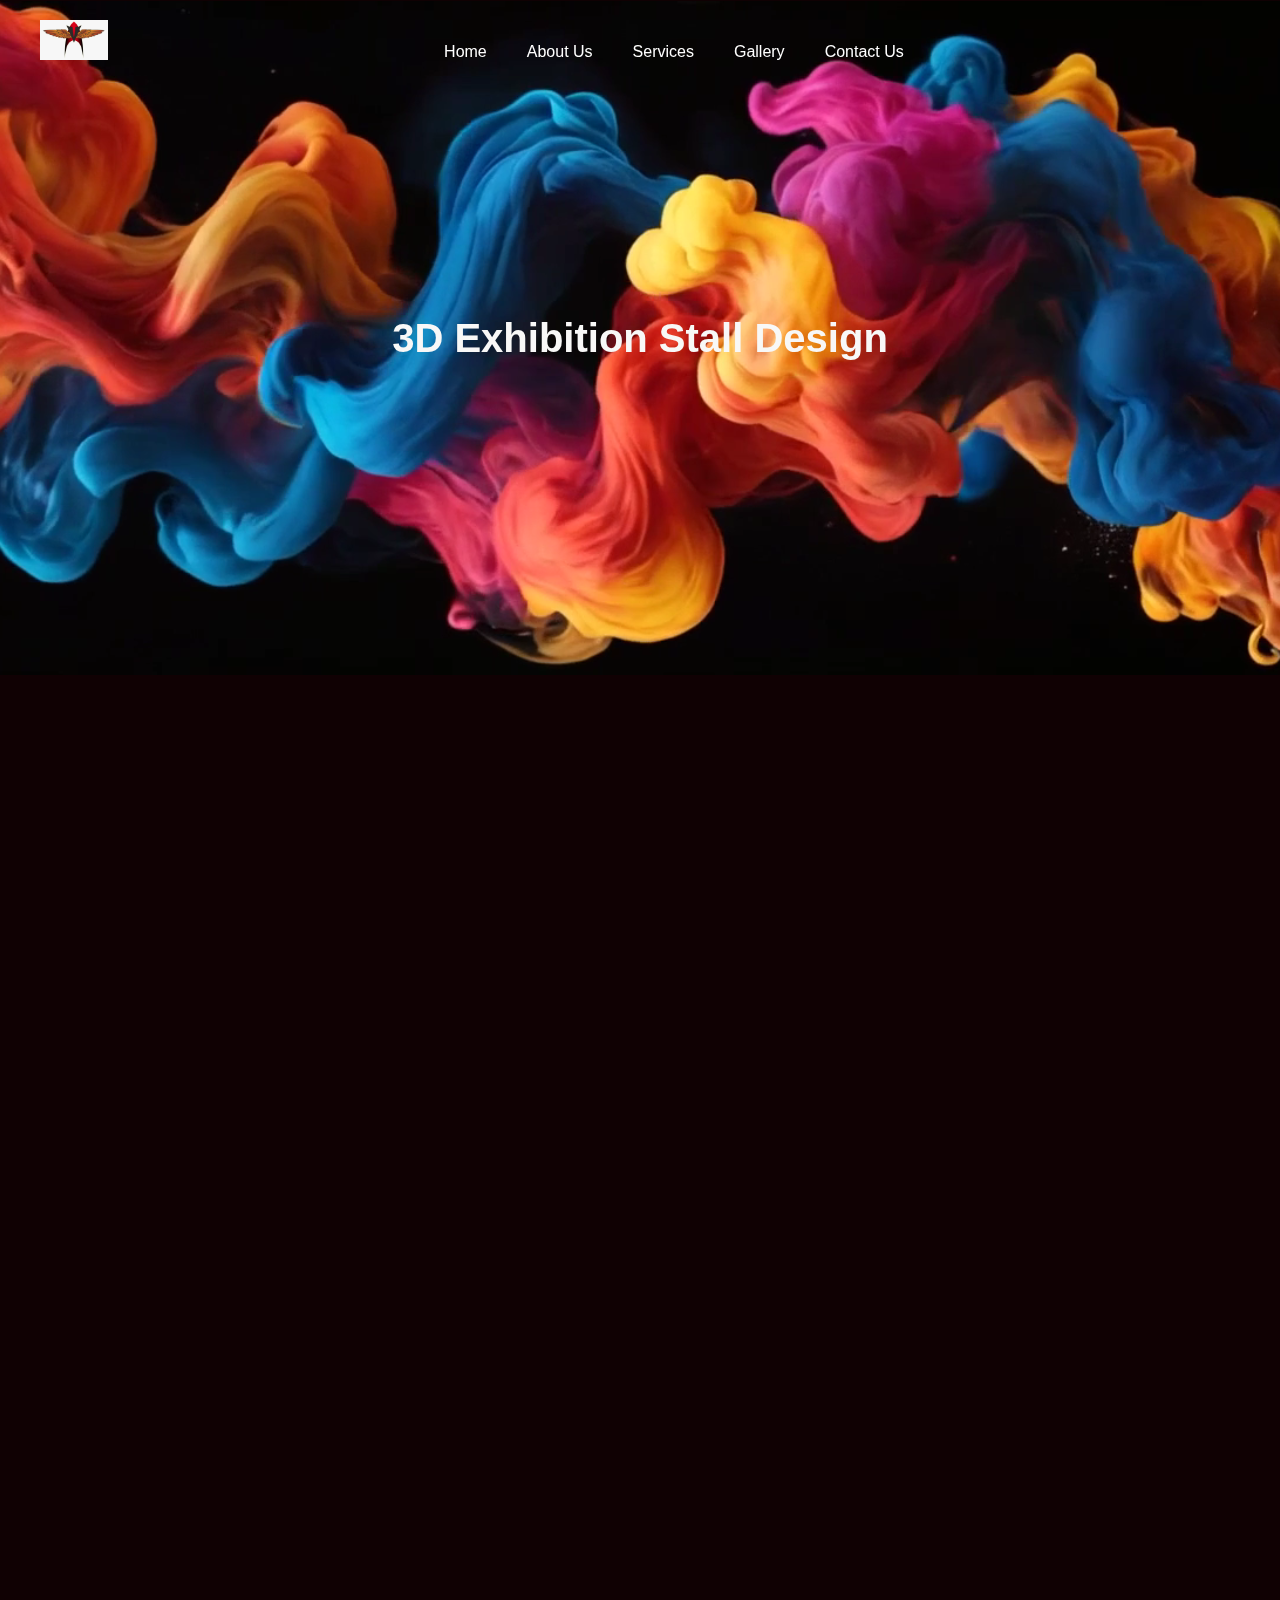
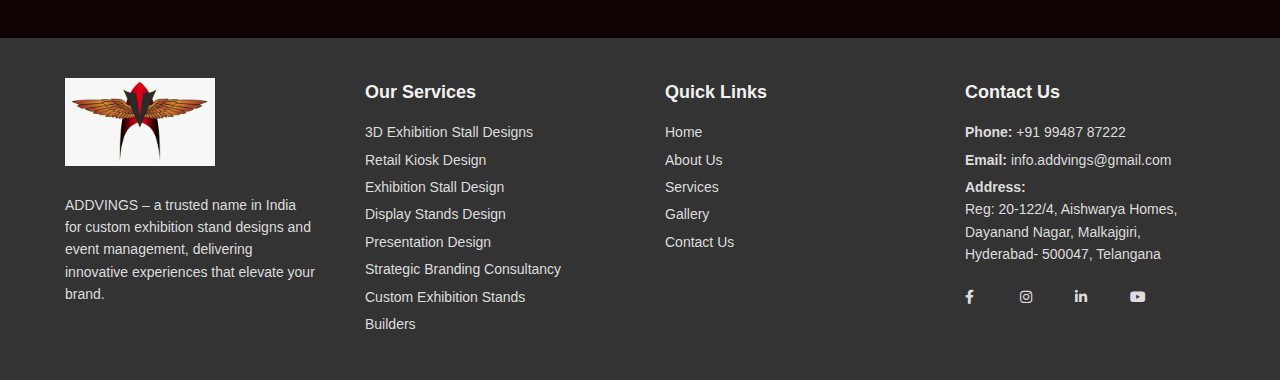
<file: 3D Exhibition Stall Designs.html>
<!DOCTYPE html>
<html lang="en">
<head>
    <meta charset="UTF-8">
    <meta name="viewport" content="width=device-width, initial-scale=1.0">
    <title>ADD VINGS - 3D Exhibition Stall Design</title>
    <link rel="stylesheet" href="about.css">
</head>
<body>

<!-- Placeholder for header -->
<div id="header"></div> 

<section class="hero">
    <video autoplay loop muted class="video-background">
        <source src="/images/v1.mp4" type="video/mp4">
        Your browser does not support the video tag.
    </video>
    <div class="hero-content">
        <h1>3D Exhibition Stall Design</h1>
    </div>
</section> 

<!-- First Section with Content -->
<section class="about-section" id="about-us">
    <div class="about-content">
        <img src="images/g10.png" alt="g10" class="about-image">
        <div class="text-content">
            <h2>Exceptional 3D Exhibition Stall Designs</h2>
            <br>
            <p>ADD VINGS holds years of expertise in transforming your exhibition experience with cutting-edge 3D designs. We offer custom 3D design services to elevate your brand’s presence. Our skilled team works meticulously to create captivating and immersive stall designs that leave a memorable impression on your audience.</p>
        </div>
    </div>
</section>

<!-- Reverse Section -->
<section class="about-section reverse" id="our-vision">
    <div class="about-content">
        <div class="text-content">
            <p>We collaborate with trusted partners and suppliers to bring you the best in aesthetic 3D designs, ensuring seamless transitions from concept to execution. Elevate your brand presence with ADD VINGS.</p>
        </div>
        <img src="images/g11.png" alt="g11" class="about-image">
    </div>
</section>

<!-- Placeholder for footer -->
<div id="footer"></div> 

<script>
    async function loadContent() {
        const headerResponse = await fetch("header.html");
        const footerResponse = await fetch("footer.html");
        document.getElementById("header").innerHTML = await headerResponse.text();
        document.getElementById("footer").innerHTML = await footerResponse.text();
    }
    loadContent();
</script>

<script>
    // Intersection Observer for animation
    const options = {
        root: null,
        rootMargin: '0px',
        threshold: 0.5
    };

    const observer = new IntersectionObserver((entries) => {
        entries.forEach(entry => {
            if (entry.isIntersecting) {
                const img = entry.target.querySelector('.about-image');
                const text = entry.target.querySelector('.text-content');
                if (entry.target.classList.contains('reverse')) {
                    text.classList.add('animate-left');
                    img.classList.add('animate-right');
                } else {
                    img.classList.add('animate-left');
                    text.classList.add('animate-right');
                }
            }
        });
    });

    document.querySelectorAll('.about-section').forEach(section => {
        observer.observe(section);
    });
</script>

<script>
    // Throttle function to control scroll rate
    function throttle(func, limit) {
        let lastFunc;
        let lastRan;
        return function() {
            const context = this;
            const args = arguments;
            if (!lastRan) {
                func.apply(context, args);
                lastRan = Date.now();
            } else {
                clearTimeout(lastFunc);
                lastFunc = setTimeout(function() {
                    if ((Date.now() - lastRan) >= limit) {
                        func.apply(context, args);
                        lastRan = Date.now();
                    }
                }, limit - (Date.now() - lastRan));
            }
        };
    }

    window.addEventListener("scroll", throttle(function() {
        const header = document.querySelector(".header");
        if (window.scrollY > 50) {
            header.classList.add("header-scrolled");
        } else {
            header.classList.remove("header-scrolled");
        }
    }, 200));
</script>

</body>
</html>
</file>
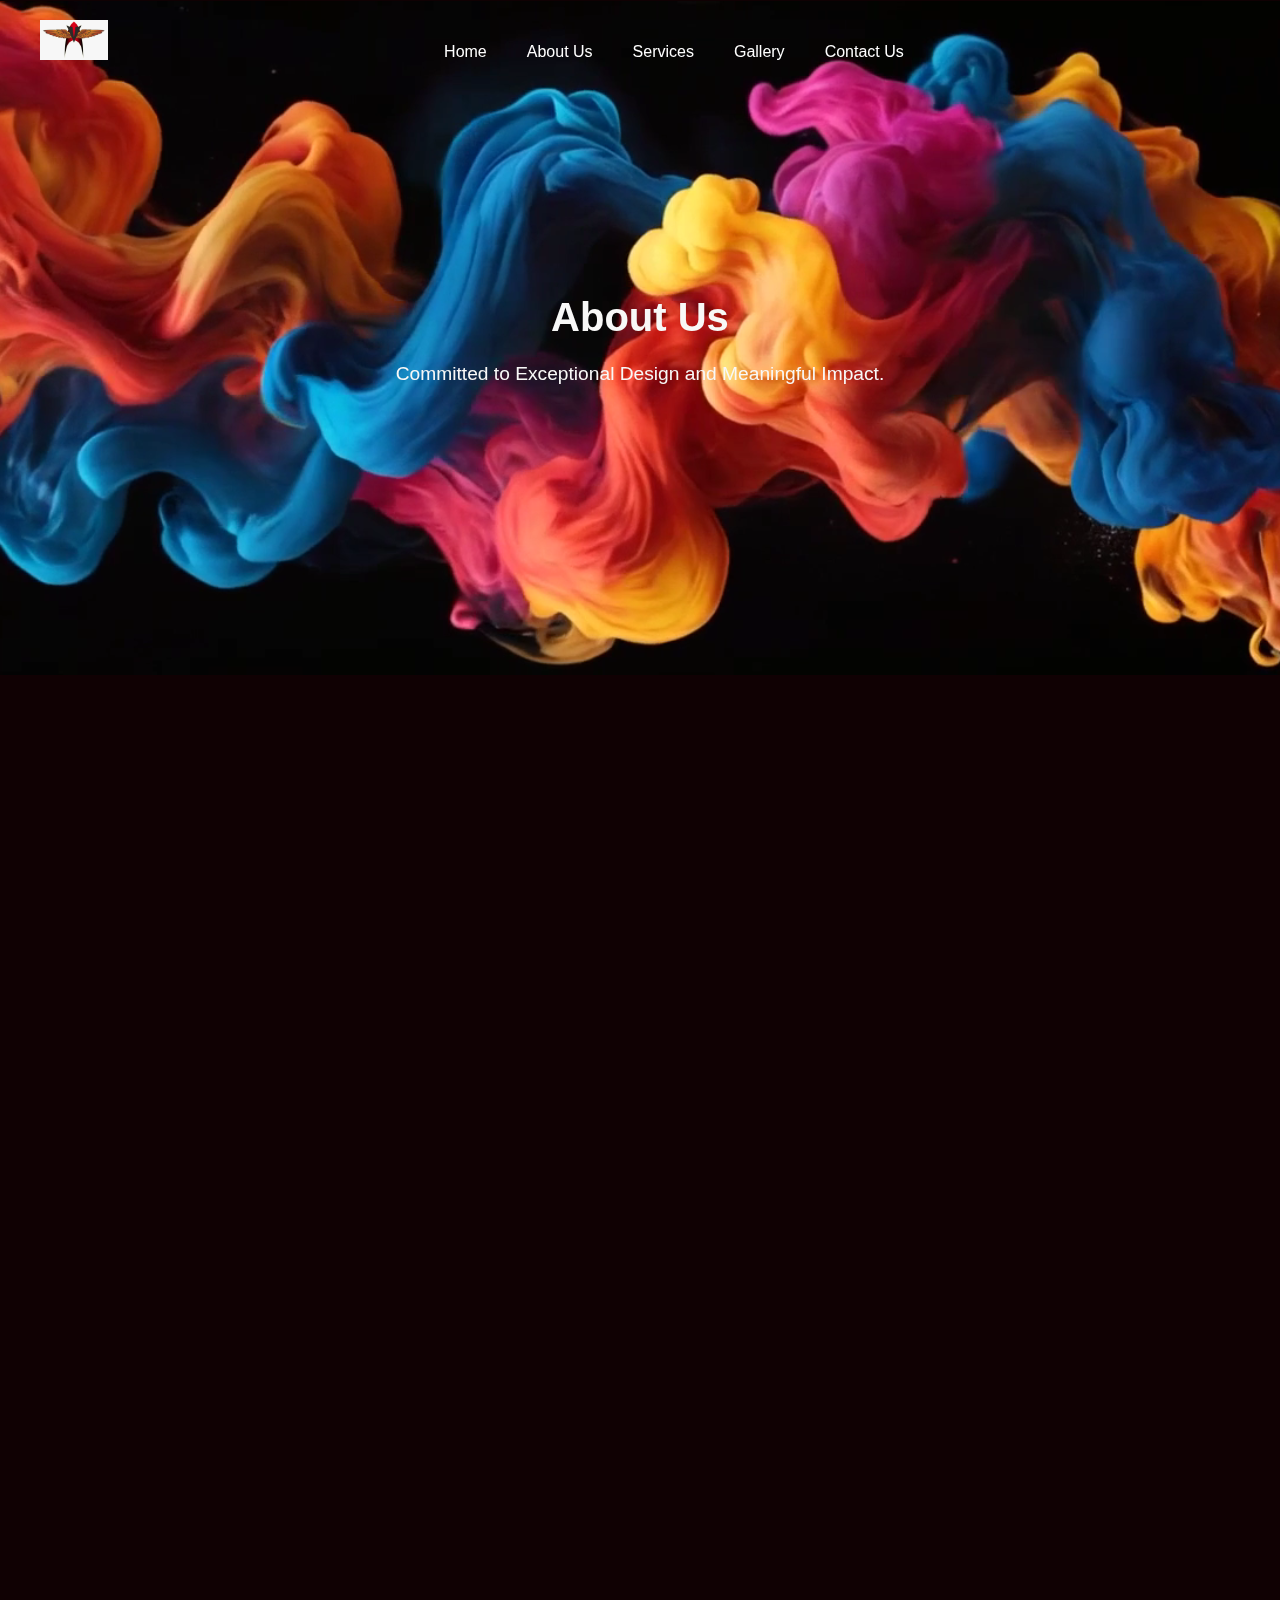
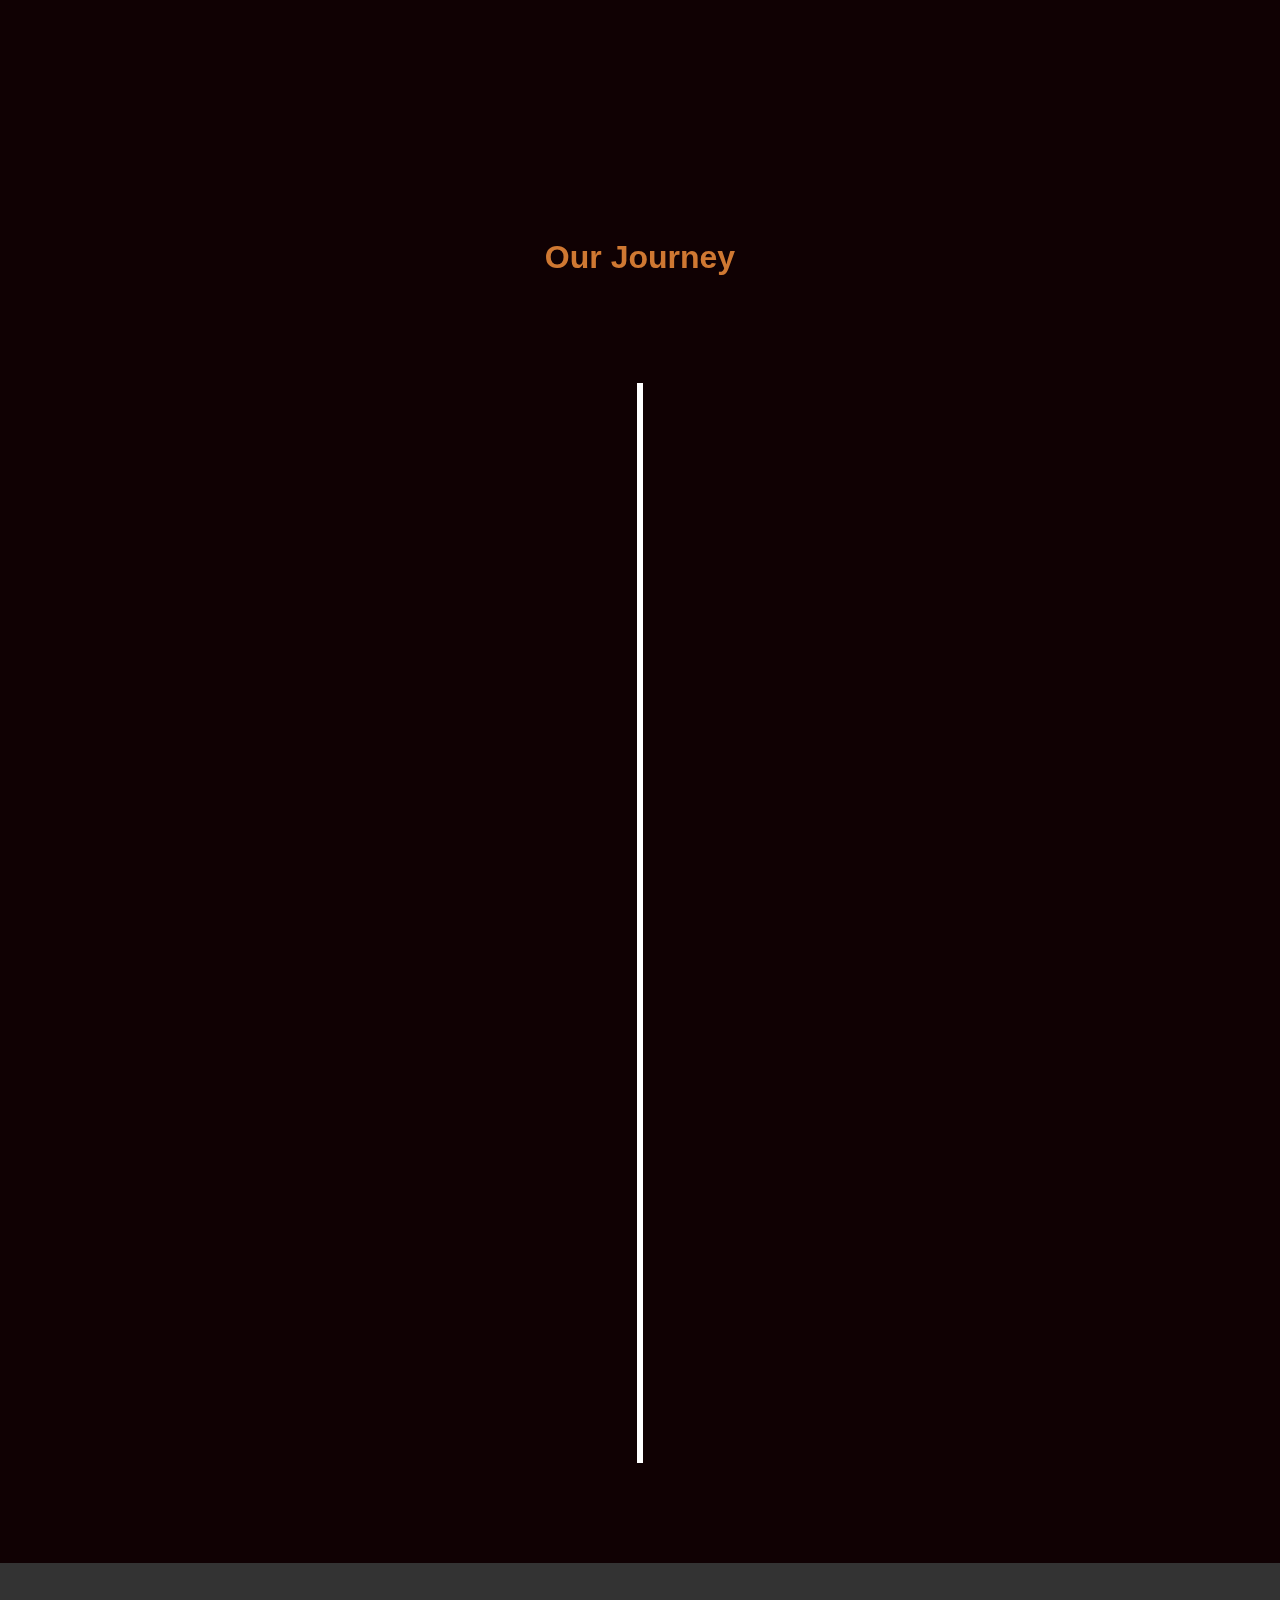
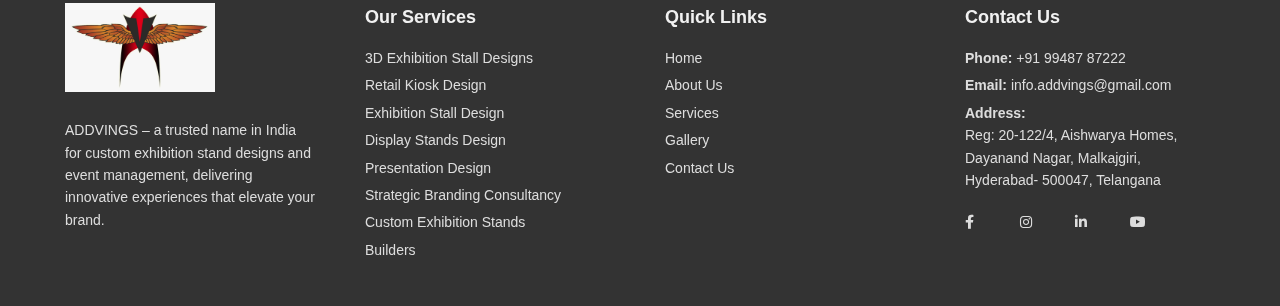
<file: about.html>
<!DOCTYPE html>
<html lang="en">
<head>
    <meta charset="UTF-8">
    <meta name="viewport" content="width=device-width, initial-scale=1.0">
    <title>ADD VINGS - About Us</title>
    <link rel="stylesheet" href="about.css">
    <link href="https://fonts.googleapis.com/css2?family=Bebas+Neue&display=swap" rel="stylesheet">
</head>
<body>

<!-- Placeholder for header -->
 <div id="header"></div> 
 
 <section class="hero">
    <video autoplay loop muted class="video-background">
        <source src="/images/v1.mp4" type="video/mp4">
        Your browser does not support the video tag.
    </video>
    <div class="hero-content">
        <h1>About Us</h1>
        <p>Committed to Exceptional Design and Meaningful Impact.</p>
    </div>
</section>

<!-- About Section -->
<section class="about-section" id="about-us">
    <div class="about-content">
        <img src="images/t4.png" alt="About Image 1" class="about-image">
        <div class="text-content">
            <h2>About Us</h2>
            <p>Welcome to ADD VINGS!!!   ADD VINGS Global is a leading exhibition stand builder in India, specializing in custom designs and event solutions. We take pride in delivering exceptional craftsmanship and seamless project management for businesses worldwide. It started with a dream, an ambition, and a determination to build better customer experiences. A vision to fulfill or a righteous path to emulate both our clients and team members. We were built with a strong foundation of team members and happy customers. Almost instantly, ADD VINGS became a prominent name in its business segment, but as every entrepreneur sticks to their dream, we always wanted to push our company to more prosperous milestones. More than being a global player, We always perceived our company as a unit that could make a difference with its quality and competitively priced products.</p>
        </div>
    </div>
</section>

<section class="about-section reverse" id="our-vision">
    <div class="about-content">
        <div class="text-content">
            <h2>Our Mission</h2>
            <p>At ADD VINGS, our mission is to redefine industry standards by delivering unparalleled craftsmanship and comprehensive project management solutions tailored to meet the unique needs of our clients worldwide. We strive to create exceptional customer experiences through innovation, quality, and dedication, ensuring that every project reflects our commitment to excellence. Our vision is rooted in a collaborative spirit, empowering our team members to take ownership of their work while fostering lasting relationships with our clients. By continuously pursuing new milestones and embracing challenges, we aim to be more than just a global player; we aspire to be a transformative force that enhances the value and impact of every project we undertake.</p>
        </div>
        <img src="images/t1.png" alt="About Image 2" class="about-image">
    </div>
</section>


<h3 class="journey-title">Our Journey</h3>



<div class="timeline">

    <div class="container left-container">
        <div class="year-circle">2006</div>
        <div class="text-box">
            <h2>Establishment</h2>
            <small>2006</small>
            <p>Founded by a passionate team of event enthusiasts with a vision to redefine event planning.</p>
            <span class="left-container-arrow"></span>
        </div>
    </div>    

    <div class="container right-container">
        <div class="year-circle">2007</div>
        <div class="text-box">
            <h2>First Major Event</h2>
            <small>2007</small>
            <p>Successfully organized our first large-scale event, receiving rave reviews and referrals.</p>
            <span class="right-container-arrow"></span>
        </div>
    </div>

    <div class="container left-container">
        <div class="year-circle">20011</div>
        <div class="text-box">
            <h2>Expansion of Services</h2>
            <small>2011</small>
            <p>Expanded our business to include Ad Design, Trade Shows, Event Coordination, Event Planning.</p>
            <span class="left-container-arrow"></span>
        </div>
    </div>

    <div class="container right-container">
        <div class="year-circle">2015</div>
        <div class="text-box">
            <h2>Award Recognition</h2>
            <small>2015</small>
            <p>Won the “Best Event Planning Company” award at the local business awards, highlighting our commitment to excellence.</p>
            <span class="right-container-arrow"></span>
        </div>
    </div>

    <div class="container left-container">
        <div class="year-circle">2020</div>
        <div class="text-box">
            <h2>Strategic Partnerships</h2>
            <small>2020</small>
            <p>Established partnerships with top vendors and venues, enhancing our service offerings and event quality.</p>
            <span class="left-container-arrow"></span>
        </div>
    </div>

    <div class="container right-container">
        <div class="year-circle">2024</div>
        <div class="text-box">
            <h2> 18th Anniversary</h2>
            <small>2024</small>
            <p>Celebrated our 18th anniversary with a special event showcasing our journey and accomplishments, thanking our clients and partners for their support.</p>
            <span class="right-container-arrow"></span>
        </div>
    </div>


</div>




<!-- Placeholder for footer -->
<div id="footer"></div> 


<script>
    async function loadContent() {
        const headerResponse = await fetch("header.html");
        const footerResponse = await fetch("footer.html");
        document.getElementById("header").innerHTML = await headerResponse.text();
        document.getElementById("footer").innerHTML = await footerResponse.text();
    }
    loadContent();
</script>

<script>
    // Intersection Observer for animation in About Section
    document.addEventListener("DOMContentLoaded", () => {
        const aboutObserverOptions = {
            root: null,
            rootMargin: '0px',
            threshold: 0.5
        };
    
        const aboutObserver = new IntersectionObserver((entries) => {
            entries.forEach(entry => {
                if (entry.isIntersecting) {
                    const img = entry.target.querySelector('.about-image');
                    const text = entry.target.querySelector('.text-content');
                    if (entry.target.classList.contains('reverse')) {
                        text.classList.add('animate-left');
                        img.classList.add('animate-right');
                    } else {
                        img.classList.add('animate-left');
                        text.classList.add('animate-right');
                    }
                    aboutObserver.unobserve(entry.target); // Stop observing once animated
                }
            });
        }, aboutObserverOptions);
    
        document.querySelectorAll('.about-section').forEach(section => {
            aboutObserver.observe(section);
        });
    });
    
    // Timeline animation using Intersection Observer
    document.addEventListener("DOMContentLoaded", () => {
        const timelineObserverOptions = {
            root: null,
            threshold: 0.5
        };
    
        const timelineObserver = new IntersectionObserver((entries) => {
            entries.forEach((entry) => {
                if (entry.isIntersecting) {
                    entry.target.classList.add('appear');
                    timelineObserver.unobserve(entry.target); // Stop observing once animated
                }
            });
        }, timelineObserverOptions);
    
        document.querySelectorAll('.timeline .container').forEach(container => {
            timelineObserver.observe(container);
        });
    });
    </script>

    <script>
    // Throttle function to limit scroll event firing rate
    function throttle(func, limit) {
        let lastFunc;
        let lastRan;
        return function() {
            const context = this;
            const args = arguments;
            if (!lastRan) {
                func.apply(context, args);
                lastRan = Date.now();
            } else {
                clearTimeout(lastFunc);
                lastFunc = setTimeout(function() {
                    if ((Date.now() - lastRan) >= limit) {
                        func.apply(context, args);
                        lastRan = Date.now();
                    }
                }, limit - (Date.now() - lastRan));
            }
        };
    }

    // Modified scroll function with a throttle
    window.addEventListener("scroll", throttle(function() {
        const header = document.querySelector(".header");
        if (window.scrollY > 50) { // Adjust as needed for sensitivity
            header.classList.add("header-scrolled");
        } else {
            header.classList.remove("header-scrolled");
        }
    }, 200)); // Adjust throttle time as needed
</script>

    

</body>
</html>
</file>
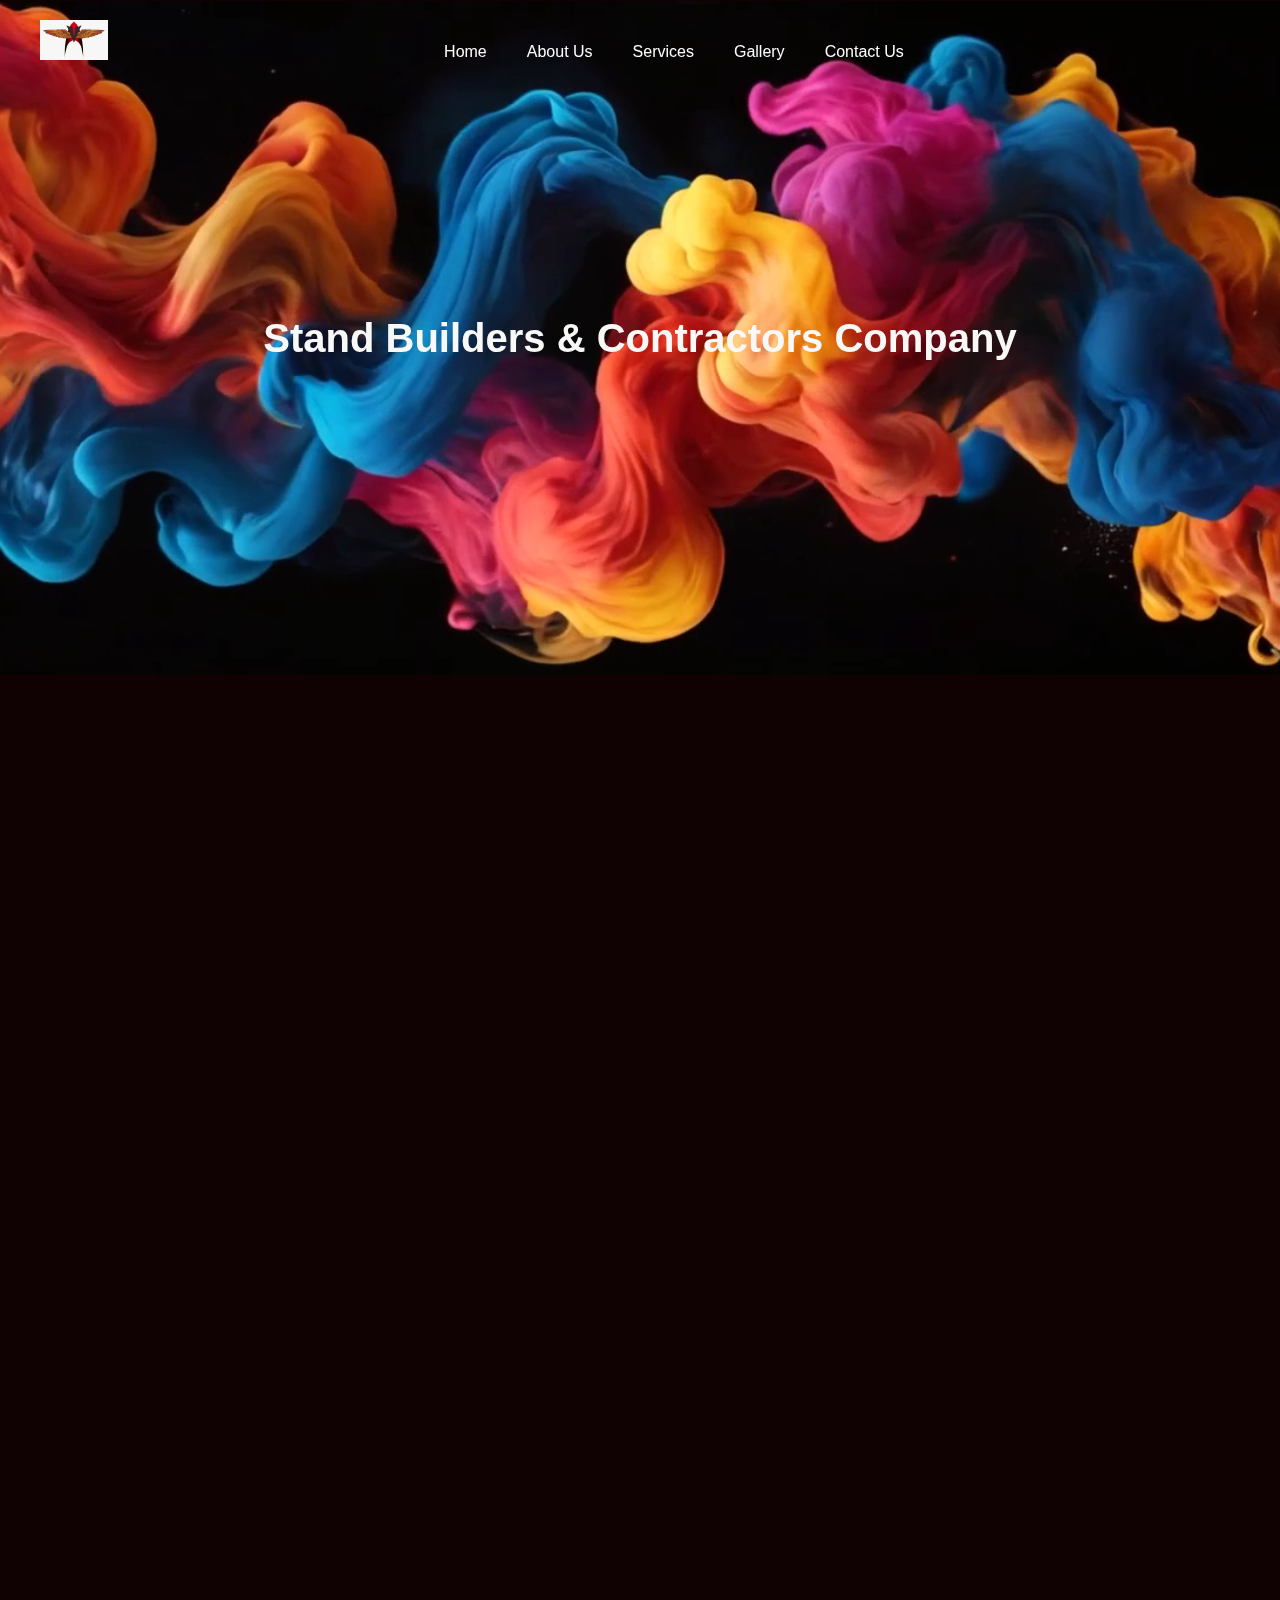
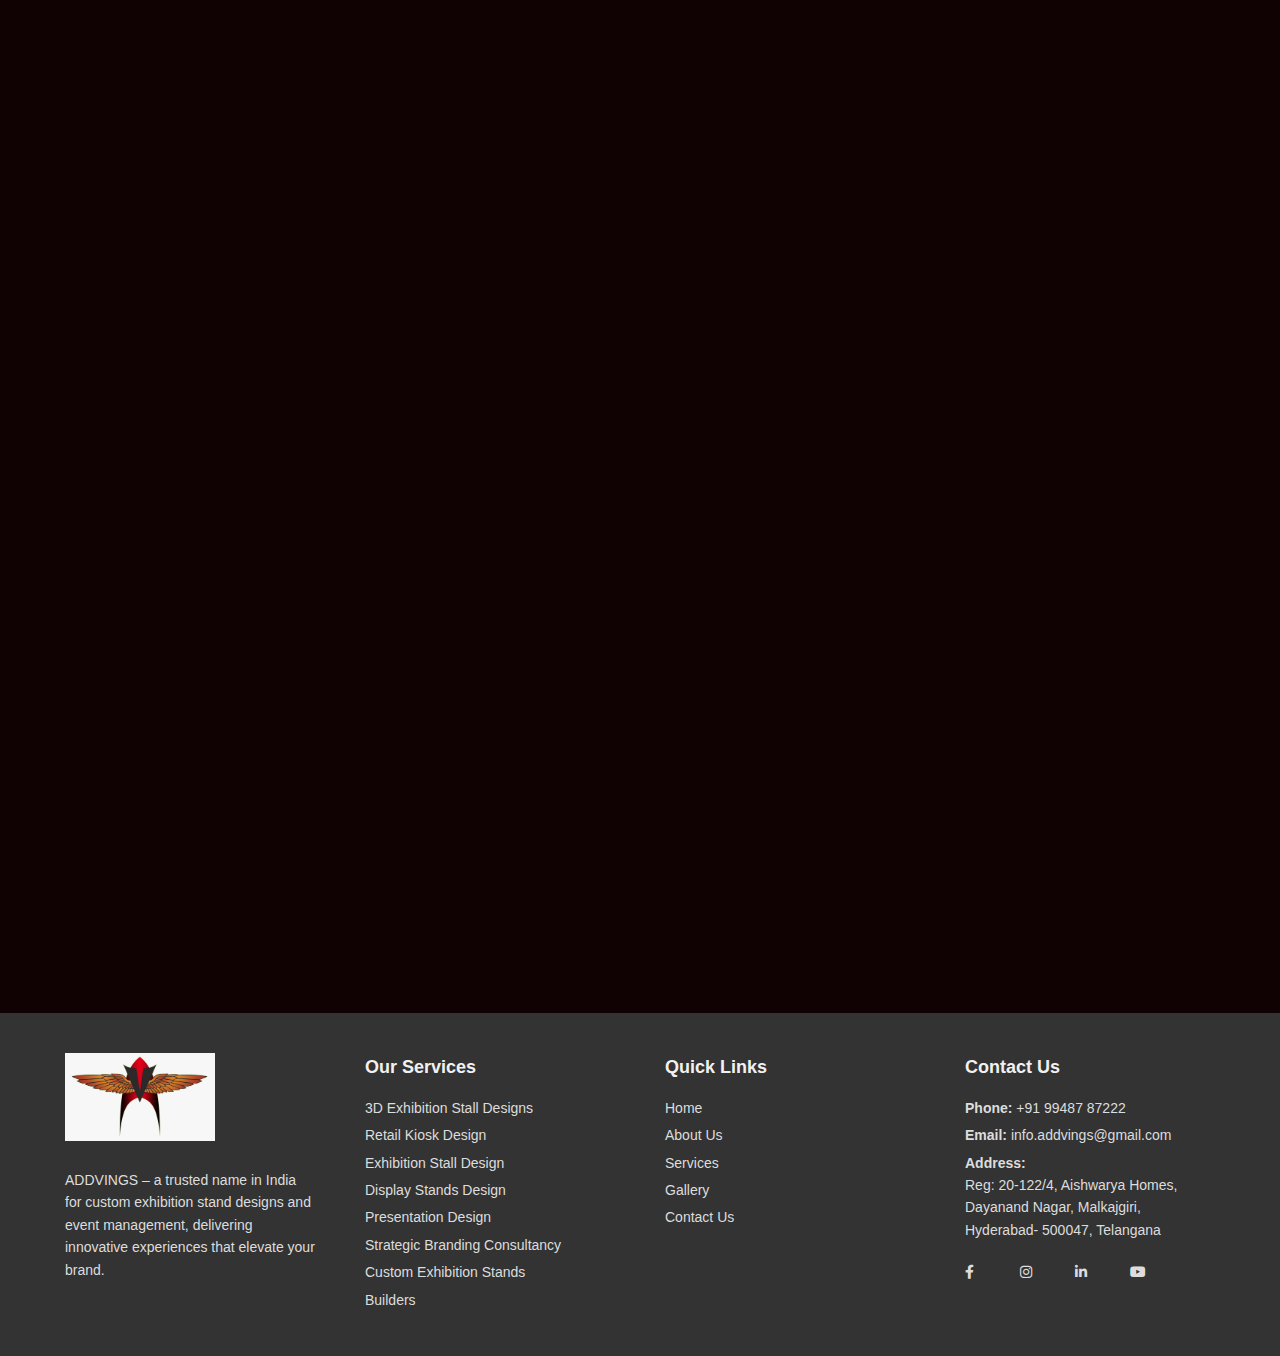
<file: Builders.html>
<!DOCTYPE html>
<html lang="en">
<head>
    <meta charset="UTF-8">
    <meta name="viewport" content="width=device-width, initial-scale=1.0">
    <title>ADDVINGS - Builders</title>
    <link rel="stylesheet" href="about.css">
</head>
<body>

<!-- Placeholder for header -->
<div id="header"></div> 

<section class="hero">
    <video autoplay loop muted class="video-background">
        <source src="/images/v1.mp4" type="video/mp4">
        Your browser does not support the video tag.
    </video>
    <div class="hero-content">
        <h1>Stand Builders & Contractors Company</h1>
    </div>
</section> 

<!-- First Section with Content -->
<section class="about-section" id="about-us">
    <div class="about-content">
        <img src="images/g17.png" alt="g17" class="about-image">
        <div class="text-content">
            <h2>Your Premier Custom Exhibition Stand Builders</h2>
            <br>
            <p>The team of ADDVINGS is the pride of being an authentic exhibition booth design company. For the past few years, we have specialized in the construction of bespoke exhibition stands. We have gained a good name and fame as a leading exhibition booth design company for the past few years. Our diverse team of professionals is committed to creativity, innovation, and quality craftsmanship. ADDVINGS stands out as a solution for various businesses seeking customized exhibition stands. If you are looking for 3D designs, then feel free to knock on our doors. We will provide you with exceptional service experience at the best competitive prices.</p>
        </div>
    </div>
</section>

<!-- Reverse Section -->
<section class="about-section reverse" id="our-vision">
    <div class="about-content">
        <div class="text-content">
            <h2>Excellence in Exhibition Stand Construction</h2>
            <br>
            <p>At ADDVINGS, our experienced exhibition stand contractors are well-familiar with the elegant design of booths. So, we help our clients to create a successful trade show presence. We are a diverse team of engineers, designers, and builders who work collaboratively to convert your vision into reality. The team of ADDVINGS takes responsibility for every parameter from concept to completion of your stand. Moreover, we also prioritize attention to detail and aim to provide excellent services. As a reliable exhibition booth design company, we ensure that your booth will be captivating and will engage your targeted audience.</p>
        </div>
        <img src="images/g18.png" alt="g18" class="about-image">
    </div>
</section>
<!-- First Section with Content -->
<section class="about-section" id="about-us">
    <div class="about-content">
        <img src="images/g19.png" alt="g19" class="about-image">
        <div class="text-content">
            <h2>Implementation of Latest Technologies</h2>
            <br>
            <p>The team of ADDVINGS always leverages cutting-edge technology and innovative design software. The main objective is to generate 3D designs or initial sketches to bring your vision to life. These visuals provide you with a clear and fair idea of the stand's layout, aesthetics, functionality, and much more.</p>
        </div>
    </div>
</section>
<!-- Reverse Section -->
<section class="about-section reverse" id="our-vision">
    <div class="about-content">
        <div class="text-content">
            <h2>Why Choose ADD VINGS as Your Exhibition Stand Partner?</h2>
            <br>
            <p>We hire a team of experienced professionals who hold expertise and years of experience in the exhibition stand industry. They will leave no stone unturned to offer you professional services.</p>
        </div>
        <img src="images/g20.png" alt="g20" class="about-image">
    </div>
</section>

<!-- Placeholder for footer -->
<div id="footer"></div> 

<script>
    async function loadContent() {
        const headerResponse = await fetch("header.html");
        const footerResponse = await fetch("footer.html");
        document.getElementById("header").innerHTML = await headerResponse.text();
        document.getElementById("footer").innerHTML = await footerResponse.text();
    }
    loadContent();
</script>

<script>
    // Intersection Observer for animation
    const options = {
        root: null,
        rootMargin: '0px',
        threshold: 0.5
    };

    const observer = new IntersectionObserver((entries) => {
        entries.forEach(entry => {
            if (entry.isIntersecting) {
                const img = entry.target.querySelector('.about-image');
                const text = entry.target.querySelector('.text-content');
                if (entry.target.classList.contains('reverse')) {
                    text.classList.add('animate-left');
                    img.classList.add('animate-right');
                } else {
                    img.classList.add('animate-left');
                    text.classList.add('animate-right');
                }
            }
        });
    });

    document.querySelectorAll('.about-section').forEach(section => {
        observer.observe(section);
    });
</script>

<script>
    // Throttle function to control scroll rate
    function throttle(func, limit) {
        let lastFunc;
        let lastRan;
        return function() {
            const context = this;
            const args = arguments;
            if (!lastRan) {
                func.apply(context, args);
                lastRan = Date.now();
            } else {
                clearTimeout(lastFunc);
                lastFunc = setTimeout(function() {
                    if ((Date.now() - lastRan) >= limit) {
                        func.apply(context, args);
                        lastRan = Date.now();
                    }
                }, limit - (Date.now() - lastRan));
            }
        };
    }

    window.addEventListener("scroll", throttle(function() {
        const header = document.querySelector(".header");
        if (window.scrollY > 50) {
            header.classList.add("header-scrolled");
        } else {
            header.classList.remove("header-scrolled");
        }
    }, 200));
</script>

</body>
</html>
</file>
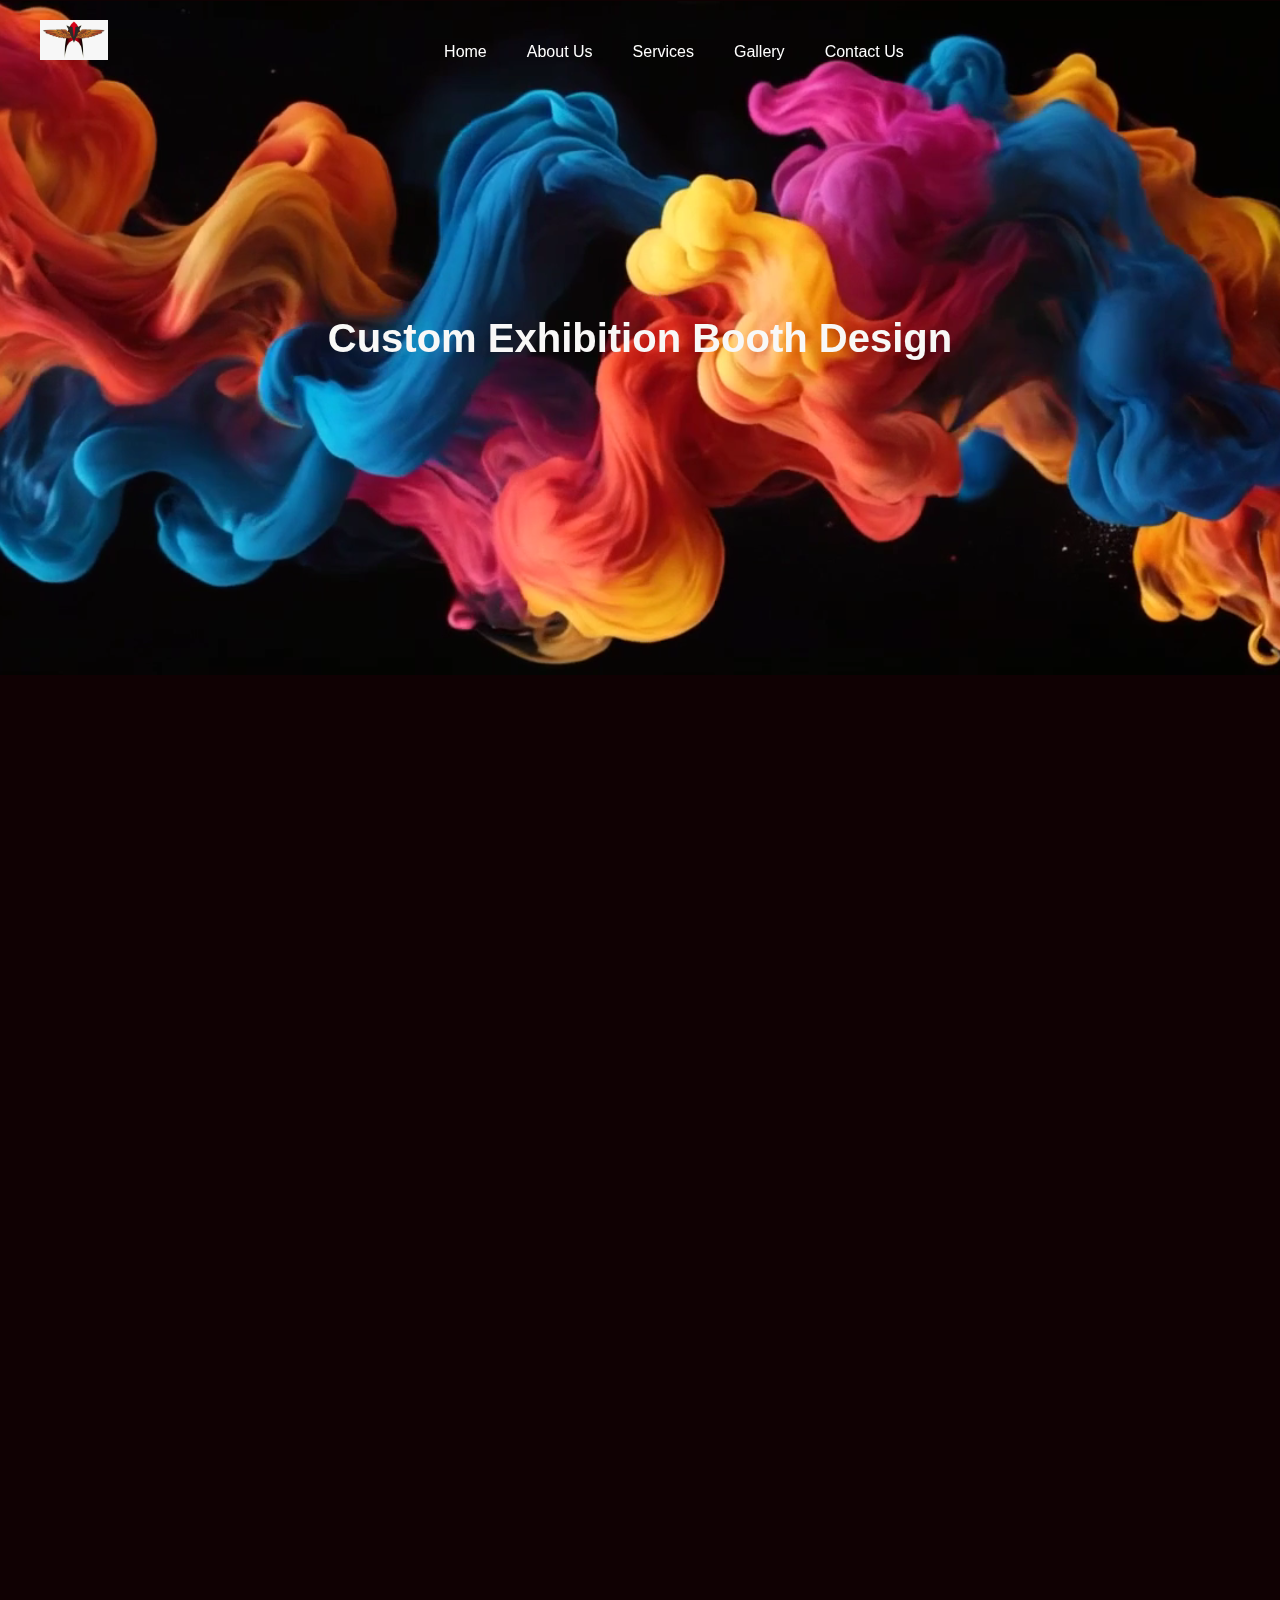
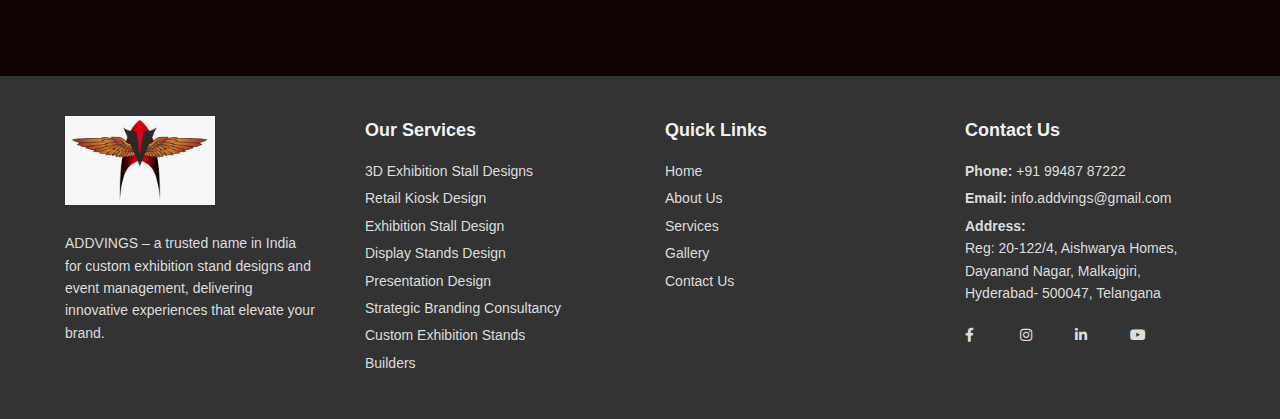
<file: Custom Exhibition Stands.html>
<!DOCTYPE html>
<html lang="en">
<head>
    <meta charset="UTF-8">
    <meta name="viewport" content="width=device-width, initial-scale=1.0">
    <title>ADD VINGS - Custom Exhibition Stands</title>
    <link rel="stylesheet" href="about.css">
</head>
<body>

<!-- Placeholder for header -->
<div id="header"></div> 

<section class="hero">
    <video autoplay loop muted class="video-background">
        <source src="/images/v1.mp4" type="video/mp4">
        Your browser does not support the video tag.
    </video>
    <div class="hero-content">
        <h1>Custom Exhibition Booth Design</h1>
    </div>
</section> 

<!-- First Section with Content -->
<section class="about-section" id="about-us">
    <div class="about-content">
        <img src="images/g15.png" alt="g15" class="about-image">
        <div class="text-content">
            <h2>Bespoke Solutions Tailored to Your Brand</h2>
            <br>
            <p>Being a leading and reliable stand-designing company, we understand the importance of bespoke designs for your business. Thus, we opt for an innovative approach to create a unique, appealing, and aesthetic stand. Our team promises to combine creative flair with practical functionality to achieve your business objectives. At ADD VINGS, we follow a few steps to cater to all your brand requirements. We have a few words with you to discuss your business objectives, brand stand, look and aesthetics, potentially targeted audience, etc. After analyzing all parameters, we craft a unique appealing stand that resonates with your brand values and objectives. No doubt, if you are investing to contact bespoke exhibition stand builders, get ready to attract attention on the show floor.</p>
        </div>
    </div>
</section>

<!-- Reverse Section -->
<section class="about-section reverse" id="our-vision">
    <div class="about-content">
        <div class="text-content">
            <h2>Comprehensive Services for Exhibitors</h2>
            <br>
            <p>You can freely reach out to the ADD VINGS team as we offer end-to-end optimal solutions. We are a call away from you to meet all your exhibition stand needs at affordable prices. From initial concept ideation or 3D design layout to fabrication, and installation, our team has the potential to handle every aspect of the process. All you need is to reach out to an exhibition booth design company to discuss your business requirements. Our goal is to reduce your stress of exhibition preparation and allow you to focus on engaging with your audience. Not only this, but with us, you can maximize your event’s success to a great extent.</p>
        </div>
        <img src="images/g16.png" alt="g16" class="about-image">
    </div>
</section>



<!-- Placeholder for footer -->
<div id="footer"></div> 

<script>
    async function loadContent() {
        const headerResponse = await fetch("header.html");
        const footerResponse = await fetch("footer.html");
        document.getElementById("header").innerHTML = await headerResponse.text();
        document.getElementById("footer").innerHTML = await footerResponse.text();
    }
    loadContent();
</script>

<script>
    // Intersection Observer for animation
    const options = {
        root: null,
        rootMargin: '0px',
        threshold: 0.5
    };

    const observer = new IntersectionObserver((entries) => {
        entries.forEach(entry => {
            if (entry.isIntersecting) {
                const img = entry.target.querySelector('.about-image');
                const text = entry.target.querySelector('.text-content');
                if (entry.target.classList.contains('reverse')) {
                    text.classList.add('animate-left');
                    img.classList.add('animate-right');
                } else {
                    img.classList.add('animate-left');
                    text.classList.add('animate-right');
                }
            }
        });
    });

    document.querySelectorAll('.about-section').forEach(section => {
        observer.observe(section);
    });
</script>

<script>
    // Throttle function to control scroll rate
    function throttle(func, limit) {
        let lastFunc;
        let lastRan;
        return function() {
            const context = this;
            const args = arguments;
            if (!lastRan) {
                func.apply(context, args);
                lastRan = Date.now();
            } else {
                clearTimeout(lastFunc);
                lastFunc = setTimeout(function() {
                    if ((Date.now() - lastRan) >= limit) {
                        func.apply(context, args);
                        lastRan = Date.now();
                    }
                }, limit - (Date.now() - lastRan));
            }
        };
    }

    window.addEventListener("scroll", throttle(function() {
        const header = document.querySelector(".header");
        if (window.scrollY > 50) {
            header.classList.add("header-scrolled");
        } else {
            header.classList.remove("header-scrolled");
        }
    }, 200));
</script>

</body>
</html>
</file>
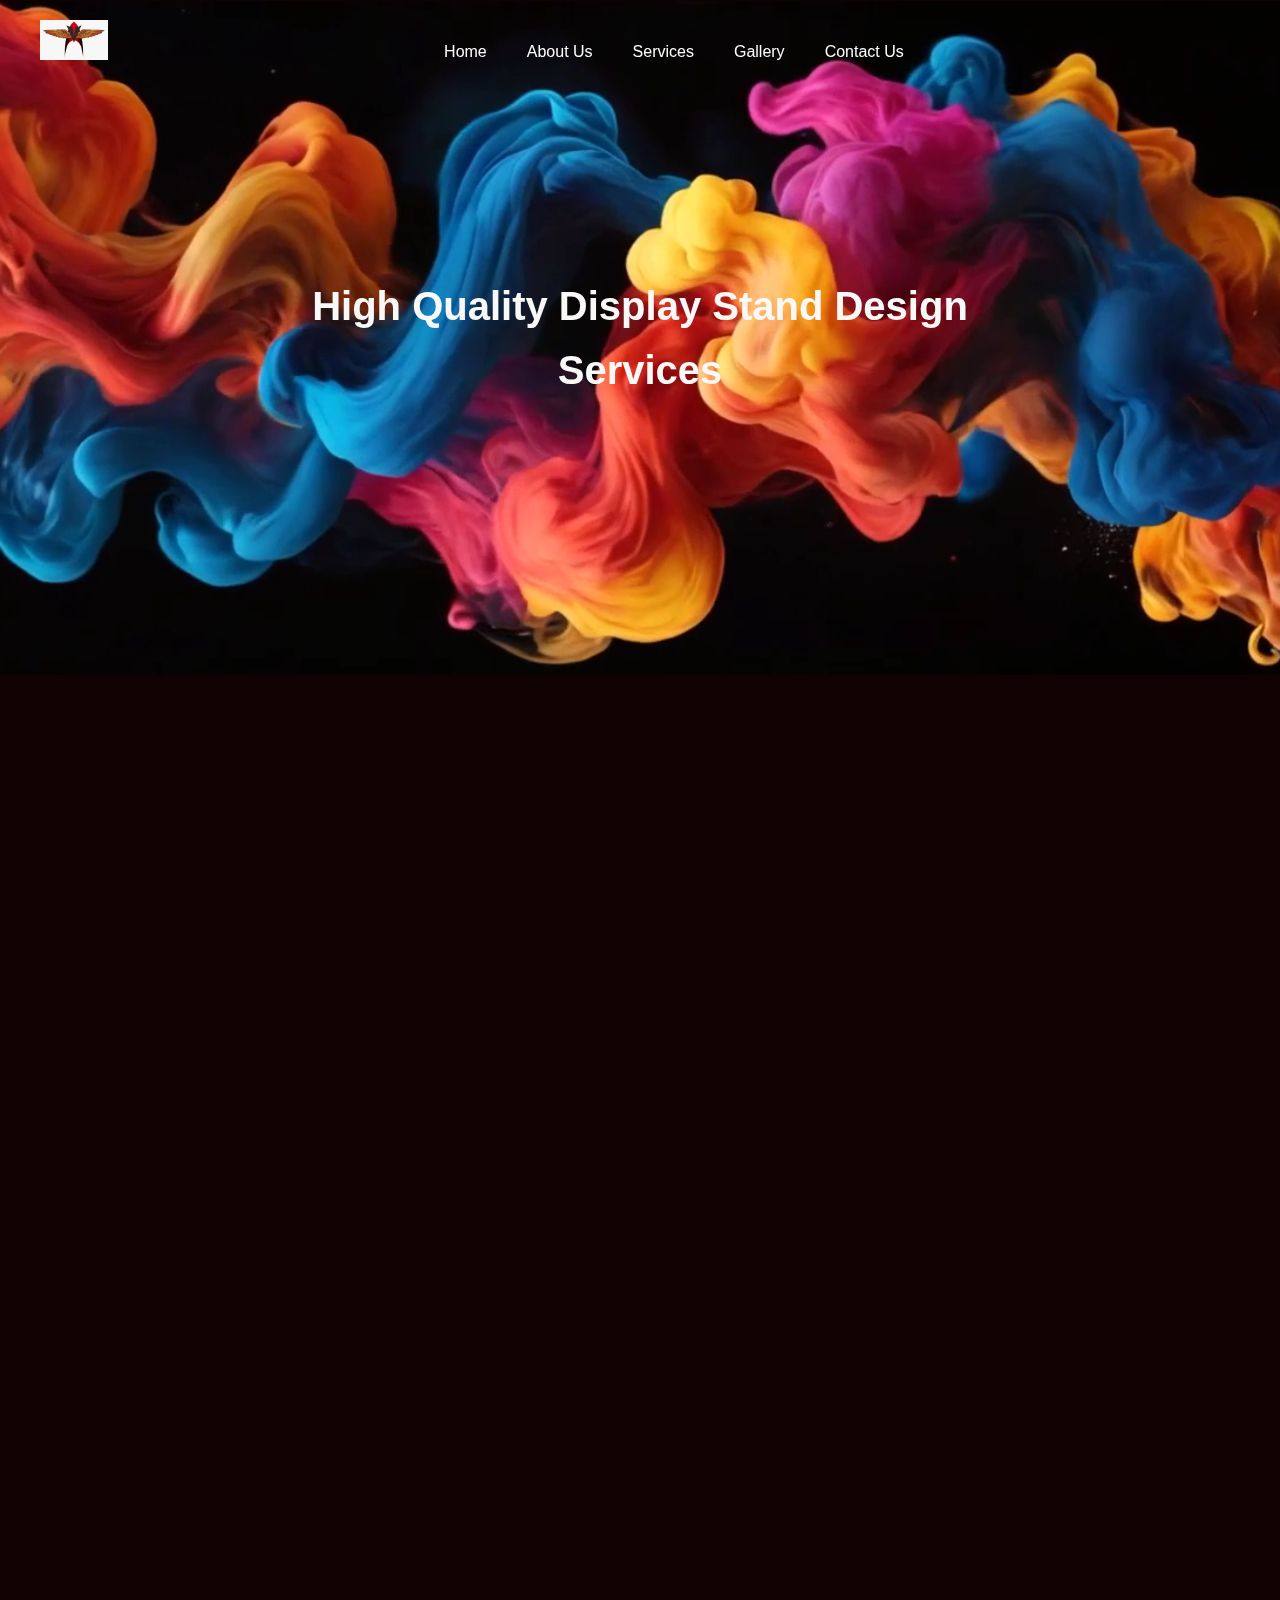
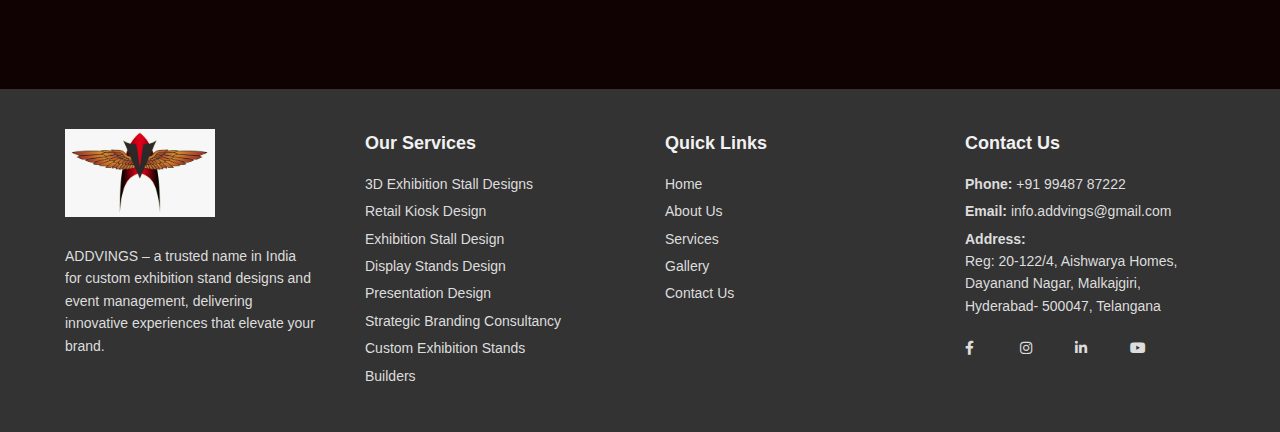
<file: Display Stand Design Services.html>
<!DOCTYPE html>
<html lang="en">
<head>
    <meta charset="UTF-8">
    <meta name="viewport" content="width=device-width, initial-scale=1.0">
    <title>ADD VINGS -Display Stand Design Services</title>
    <link rel="stylesheet" href="about.css">
</head>
<body>

<!-- Placeholder for header -->
<div id="header"></div> 

<section class="hero">
    <video autoplay loop muted class="video-background">
        <source src="/images/v1.mp4" type="video/mp4">
        Your browser does not support the video tag.
    </video>
    <div class="hero-content">
        <h1>High Quality Display Stand Design Services</h1>
    </div>
</section> 

<!-- First Section with Content -->
<section class="about-section" id="about-us">
    <div class="about-content">
        <img src="images/g5.png" alt="g5" class="about-image">
        <div class="text-content">
            <h2>Elevate Your Brand with Innovative Display Stand Designs</h2>
            <br>
            <p>The team of ADD VINGS has been redefining the art of display stand design for the past few years. Our team’s expertise is creating captivating and innovative design displays according to your brand requirements. We can provide you with a functional display stand design that elevates your brand presence and attracts your targeted audience. Investing in such stands is one of the best ways to captivate your audience. In today’s competitive era, it has become essential whether you’re showcasing products at an exhibition or conducting a special event. No doubt, these innovative display designs promise to leave a lasting impression. So, it’s worth investing in them.</p>
        </div>
    </div>
</section>

<!-- Reverse Section -->
<section class="about-section reverse" id="our-vision">
    <div class="about-content">
        <div class="text-content">
            <p>At ADD VINGS, we provide the best innovative display stand that is more than a structure. Moreover, the display stand is widely used to embody your brand’s identity. Apart from this, our team of experienced designers and craftsmen always aim to provide excellent results within a limited amount. Our team has taken the initiative to collaborate closely with clients to understand their brand’s requirements and target audience. To deliver display stand design, we follow a collaborative approach. This is the reason, we can craft bespoke display stand solutions at the best competitive prices. We assure you that our solutions will seamlessly align with your brand’s vision and objectives. So, you don’t need to worry at all as we have covered it all for you..</p>
        </div>
        <img src="images/g6.png" alt="g6" class="about-image">
    </div>
</section>

<!-- Placeholder for footer -->
<div id="footer"></div> 

<script>
    async function loadContent() {
        const headerResponse = await fetch("header.html");
        const footerResponse = await fetch("footer.html");
        document.getElementById("header").innerHTML = await headerResponse.text();
        document.getElementById("footer").innerHTML = await footerResponse.text();
    }
    loadContent();
</script>

<script>
    // Intersection Observer for animation
    const options = {
        root: null,
        rootMargin: '0px',
        threshold: 0.5
    };

    const observer = new IntersectionObserver((entries) => {
        entries.forEach(entry => {
            if (entry.isIntersecting) {
                const img = entry.target.querySelector('.about-image');
                const text = entry.target.querySelector('.text-content');
                if (entry.target.classList.contains('reverse')) {
                    text.classList.add('animate-left');
                    img.classList.add('animate-right');
                } else {
                    img.classList.add('animate-left');
                    text.classList.add('animate-right');
                }
            }
        });
    });

    document.querySelectorAll('.about-section').forEach(section => {
        observer.observe(section);
    });
</script>

<script>
    // Throttle function to control scroll rate
    function throttle(func, limit) {
        let lastFunc;
        let lastRan;
        return function() {
            const context = this;
            const args = arguments;
            if (!lastRan) {
                func.apply(context, args);
                lastRan = Date.now();
            } else {
                clearTimeout(lastFunc);
                lastFunc = setTimeout(function() {
                    if ((Date.now() - lastRan) >= limit) {
                        func.apply(context, args);
                        lastRan = Date.now();
                    }
                }, limit - (Date.now() - lastRan));
            }
        };
    }

    window.addEventListener("scroll", throttle(function() {
        const header = document.querySelector(".header");
        if (window.scrollY > 50) {
            header.classList.add("header-scrolled");
        } else {
            header.classList.remove("header-scrolled");
        }
    }, 200));
</script>

</body>
</html>
</file>
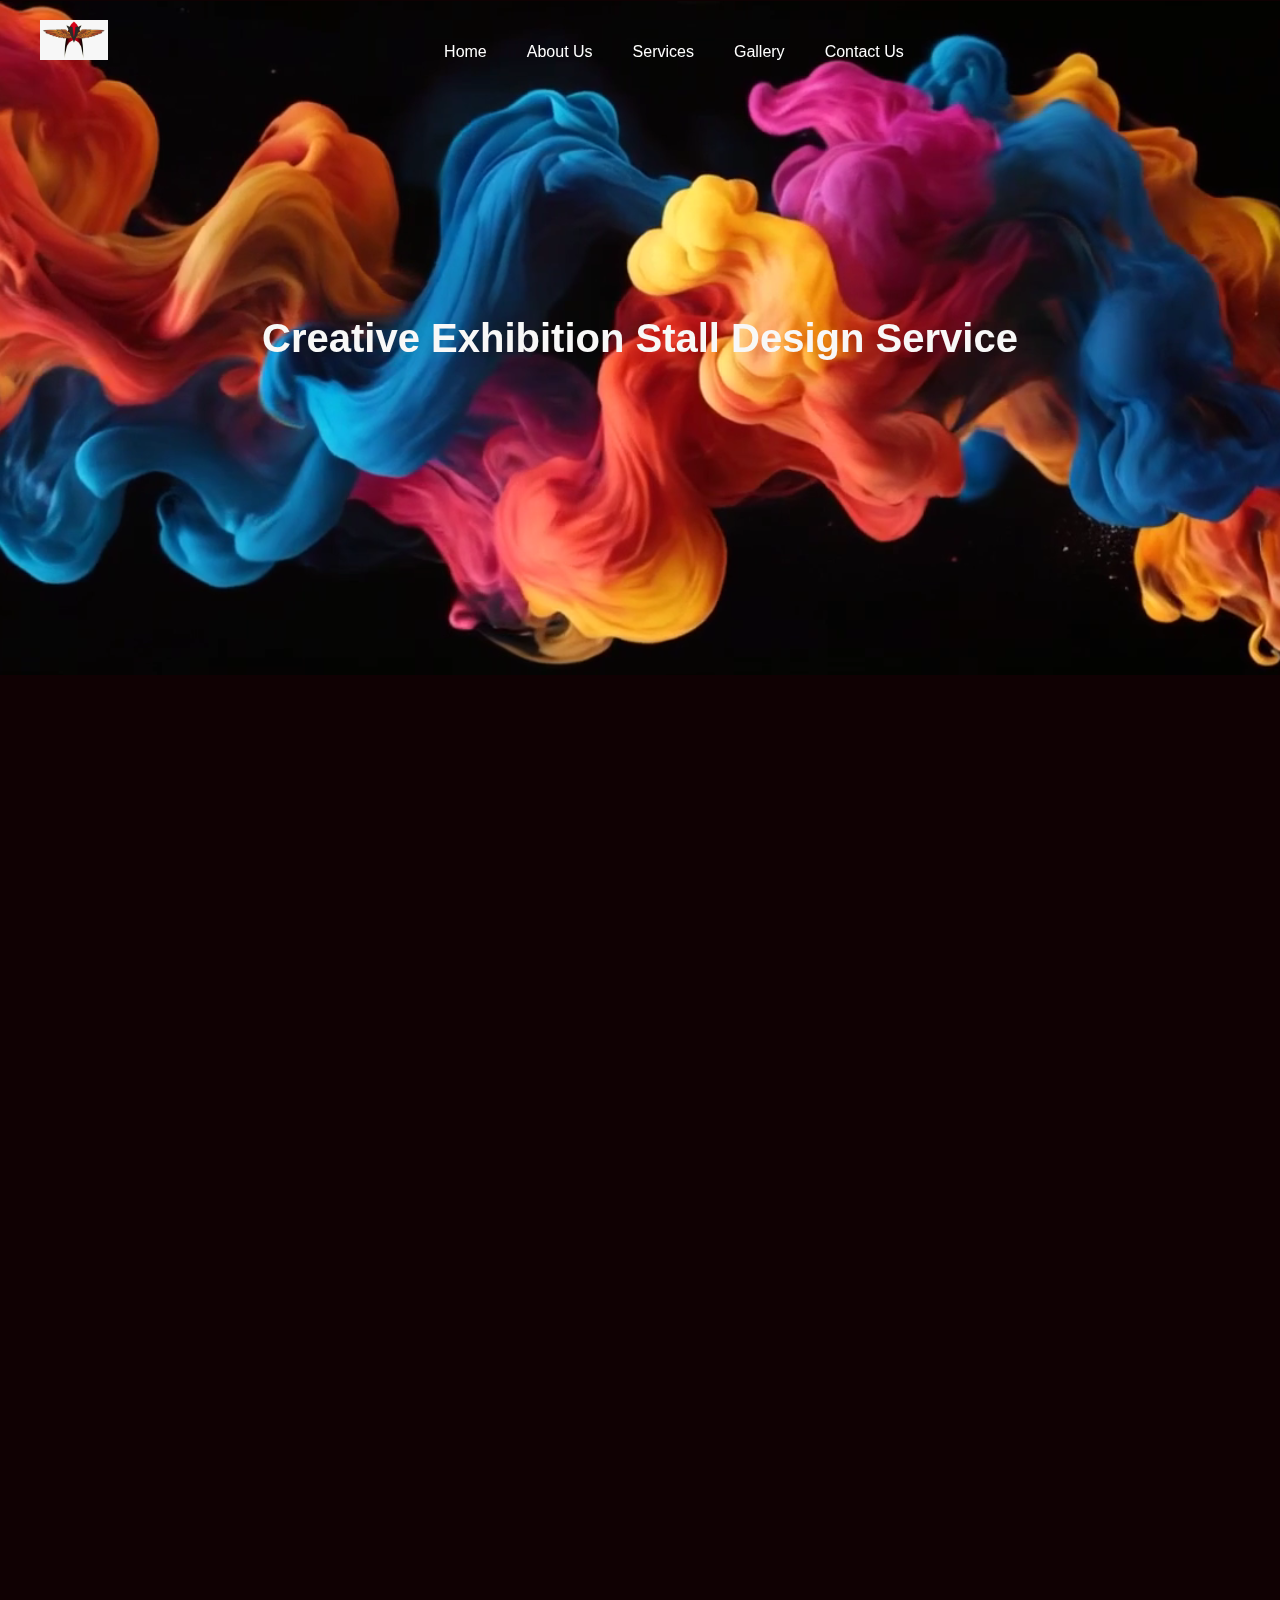
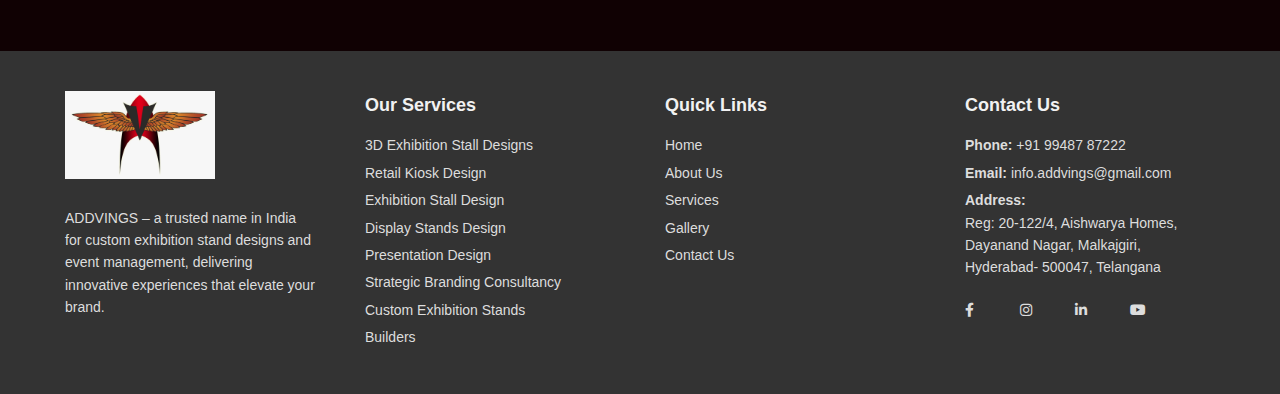
<file: Exhibition Stall Designs.html>
<!DOCTYPE html>
<html lang="en">
<head>
    <meta charset="UTF-8">
    <meta name="viewport" content="width=device-width, initial-scale=1.0">
    <title>ADD VINGS - Exhibition Stall Designs</title>
    <link rel="stylesheet" href="about.css">
</head>
<body>

<!-- Placeholder for header -->
<div id="header"></div> 

<section class="hero">
    <video autoplay loop muted class="video-background">
        <source src="/images/v1.mp4" type="video/mp4">
        Your browser does not support the video tag.
    </video>
    <div class="hero-content">
        <h1>Creative Exhibition Stall Design Service</h1>
    </div>
</section> 

<!-- First Section with Content -->
<section class="about-section" id="about-us">
    <div class="about-content">
        <img src="images/g3.png" alt="g3" class="about-image">
        <div class="text-content">
            <h2>Elevate Your Brand's Presence</h2>
            <br>
            <p>The experienced and professional team of ADD VINGS is redefining the art of exhibition stall design. We aim to offer bespoke solutions that can elevate your brand presence at trade shows and events. All our team members are passionate about delivering innovative and creative exhibition stall design at the best competitive prices. Due to years of expertise in design and construction, we can cater to the diverse needs of our clients. You can discuss your requirements with us and allow us to craft exhibition stalls. We assure you that our designs will be captivating, and engaging.
So, why not invest in such great options to promote your brand?</p>
        </div>
    </div>
</section>

<!-- Reverse Section -->
<section class="about-section reverse" id="our-vision">
    <div class="about-content">
        <div class="text-content">
            <p>We understand that an exhibition stall is more than a physical space. Several brands consider it as an opportunity to showcase their products or services to a targeted audience. We are ready to provide creative exhibition stall design that can help our clients to attract their visitors. Moreover, through them, they can effectively communicate about their offerings and other information. No doubt, it is a visual representation of your brand identity. Thus, it gives you a competitive advantage over the exhibition landscape. So, you must invest in the exhibition stalls without any second thoughts.</p>
        </div>
        <img src="images/g4.png" alt="g4" class="about-image">
    </div>
</section>

<!-- Placeholder for footer -->
<div id="footer"></div> 

<script>
    async function loadContent() {
        const headerResponse = await fetch("header.html");
        const footerResponse = await fetch("footer.html");
        document.getElementById("header").innerHTML = await headerResponse.text();
        document.getElementById("footer").innerHTML = await footerResponse.text();
    }
    loadContent();
</script>

<script>
    // Intersection Observer for animation
    const options = {
        root: null,
        rootMargin: '0px',
        threshold: 0.5
    };

    const observer = new IntersectionObserver((entries) => {
        entries.forEach(entry => {
            if (entry.isIntersecting) {
                const img = entry.target.querySelector('.about-image');
                const text = entry.target.querySelector('.text-content');
                if (entry.target.classList.contains('reverse')) {
                    text.classList.add('animate-left');
                    img.classList.add('animate-right');
                } else {
                    img.classList.add('animate-left');
                    text.classList.add('animate-right');
                }
            }
        });
    });

    document.querySelectorAll('.about-section').forEach(section => {
        observer.observe(section);
    });
</script>

<script>
    // Throttle function to control scroll rate
    function throttle(func, limit) {
        let lastFunc;
        let lastRan;
        return function() {
            const context = this;
            const args = arguments;
            if (!lastRan) {
                func.apply(context, args);
                lastRan = Date.now();
            } else {
                clearTimeout(lastFunc);
                lastFunc = setTimeout(function() {
                    if ((Date.now() - lastRan) >= limit) {
                        func.apply(context, args);
                        lastRan = Date.now();
                    }
                }, limit - (Date.now() - lastRan));
            }
        };
    }

    window.addEventListener("scroll", throttle(function() {
        const header = document.querySelector(".header");
        if (window.scrollY > 50) {
            header.classList.add("header-scrolled");
        } else {
            header.classList.remove("header-scrolled");
        }
    }, 200));
</script>

</body>
</html>
</file>
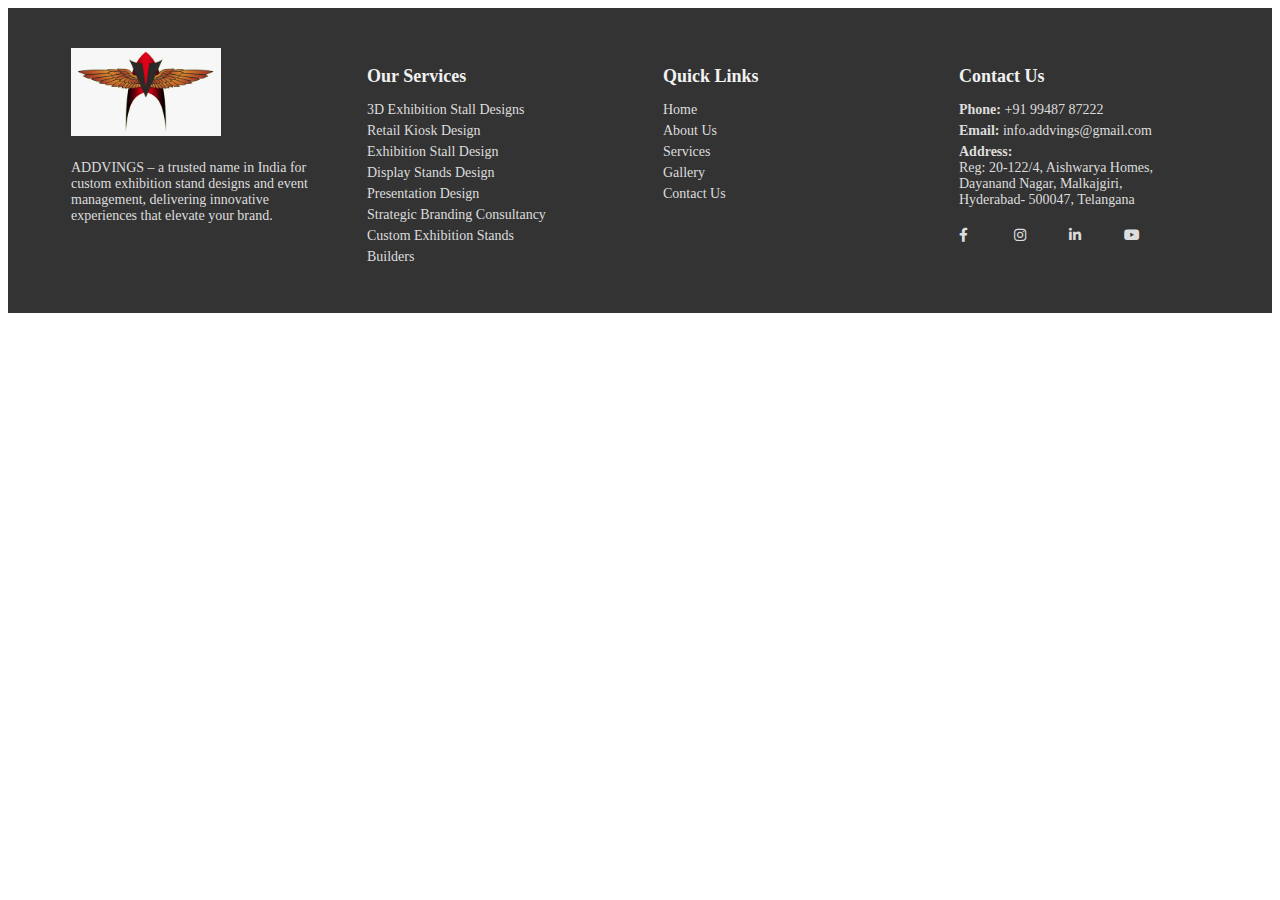
<file: footer.html>
<!DOCTYPE html>
<html lang="en">
<head>
    <meta charset="UTF-8">
    <meta name="viewport" content="width=device-width, initial-scale=1.0">
    <title>Footer</title>
    <link rel="stylesheet" href="https://cdnjs.cloudflare.com/ajax/libs/font-awesome/6.0.0-beta3/css/all.min.css">
    <style>
        footer {
            background-color: #333;
            color: white;
            padding: 40px;
            display: flex;
            flex-wrap: wrap;
            justify-content: space-around;
            text-align: left;
        }

        .footer-column {
            flex: 1;
            margin: 0 20px;
            min-width: 200px;
            max-width: 250px;
        }

        .footer-column h3 {
            margin-bottom: 15px;
            font-size: 18px;
            color: #f1f1f1;
        }

        .footer-column p,
        .footer-column a {
            display: block;
            font-size: 14px;
            color: #ddd;
            margin: 5px 0;
            text-decoration: none;
        }

        .footer-column a:hover {
            text-decoration: underline;
        }

        .logo {
            margin-bottom: 15px;
        }

        .footer-social-icons {
            display: flex;
            gap: 15px;
            padding-top: 10px;
        }

        .footer-social-icon {
            width: 40px;
            height: 40px;
            border-radius: 50%;
            font-size: 20px;
            color: white;
            display: flex;
            align-items: center;
            justify-content: center;
            transition: background-color 0.3s, transform 0.3s;
        }

        /* Responsive design */
        @media (max-width: 768px) {
            footer {
                flex-direction: column;
                align-items: center;
                text-align: center;
                padding: 20px;
            }

            .footer-column {
                margin: 10px 0;
                max-width: none;
            }

            .footer-social-icons {
                justify-content: center;
                gap: 10px;
            }
        }

        @media (max-width: 480px) {
            .footer-column h3 {
                font-size: 16px;
            }

            .footer-column p,
            .footer-column a {
                font-size: 12px;
            }

            .footer-social-icon {
                width: 30px;
                height: 30px;
                font-size: 16px;
            }
        }
    </style>
</head>
<body>

<footer>
    <div class="footer-column">
        <img src="images/logo.png" alt="ADDVINGS Logo" class="logo" width="150">
        <p>ADDVINGS – a trusted name in India for custom exhibition stand designs and event management, delivering innovative experiences that elevate your brand.</p>
    </div>

    <div class="footer-column">
        <h3>Our Services</h3>
        <a href="3D Exhibition Stall Designs.html">3D Exhibition Stall Designs</a>
        <a href="Retail Kiosk Design.html">Retail Kiosk Design</a>
        <a href="Exhibition Stall Designs.html">Exhibition Stall Design</a>
        <a href="Display Stand Design Services.html">Display Stands Design</a>
        <a href="Presentation.html">Presentation Design</a>
        <a href="Strategic Branding Consultancy.html">Strategic Branding Consultancy</a>
        <a href="Custom Exhibition Stands.html">Custom Exhibition Stands</a>
        <a href="Builders.html">Builders</a>
    </div>

    <div class="footer-column">
        <h3>Quick Links</h3>
        <a href="index.html">Home</a>
        <a href="about.html">About Us</a>
        <a href="services.html">Services</a>
        <a href="gallery.html">Gallery</a>
        <a href="contact.html">Contact Us</a>
    </div>

    <div class="footer-column">
        <h3>Contact Us</h3>
        <p><strong>Phone:</strong> +91 99487 87222</p>
        <p><strong>Email:</strong> info.addvings@gmail.com</p>
        <p><strong>Address:</strong><br>Reg: 20-122/4, Aishwarya Homes,<br>Dayanand Nagar, Malkajgiri,<br>Hyderabad- 500047, Telangana</p>
        <div class="footer-social-icons">
            <a href="https://www.facebook.com/addvings.info" target="_blank" class="footer-social-icon facebook"><i class="fab fa-facebook-f"></i></a>
            <a href="https://instagram.com/addvingsglobal" target="_blank" class="footer-social-icon instagram"><i class="fab fa-instagram"></i></a>
            <a href="https://www.linkedin.com/in/add-vings-167846130/" target="_blank" class="footer-social-icon linkedin"><i class="fab fa-linkedin-in"></i></a>
            <a href="https://youtube.com" target="_blank" class="footer-social-icon youtube"><i class="fab fa-youtube"></i></a>
        </div>
    </div>
</footer>

</body>
</html>
</file>
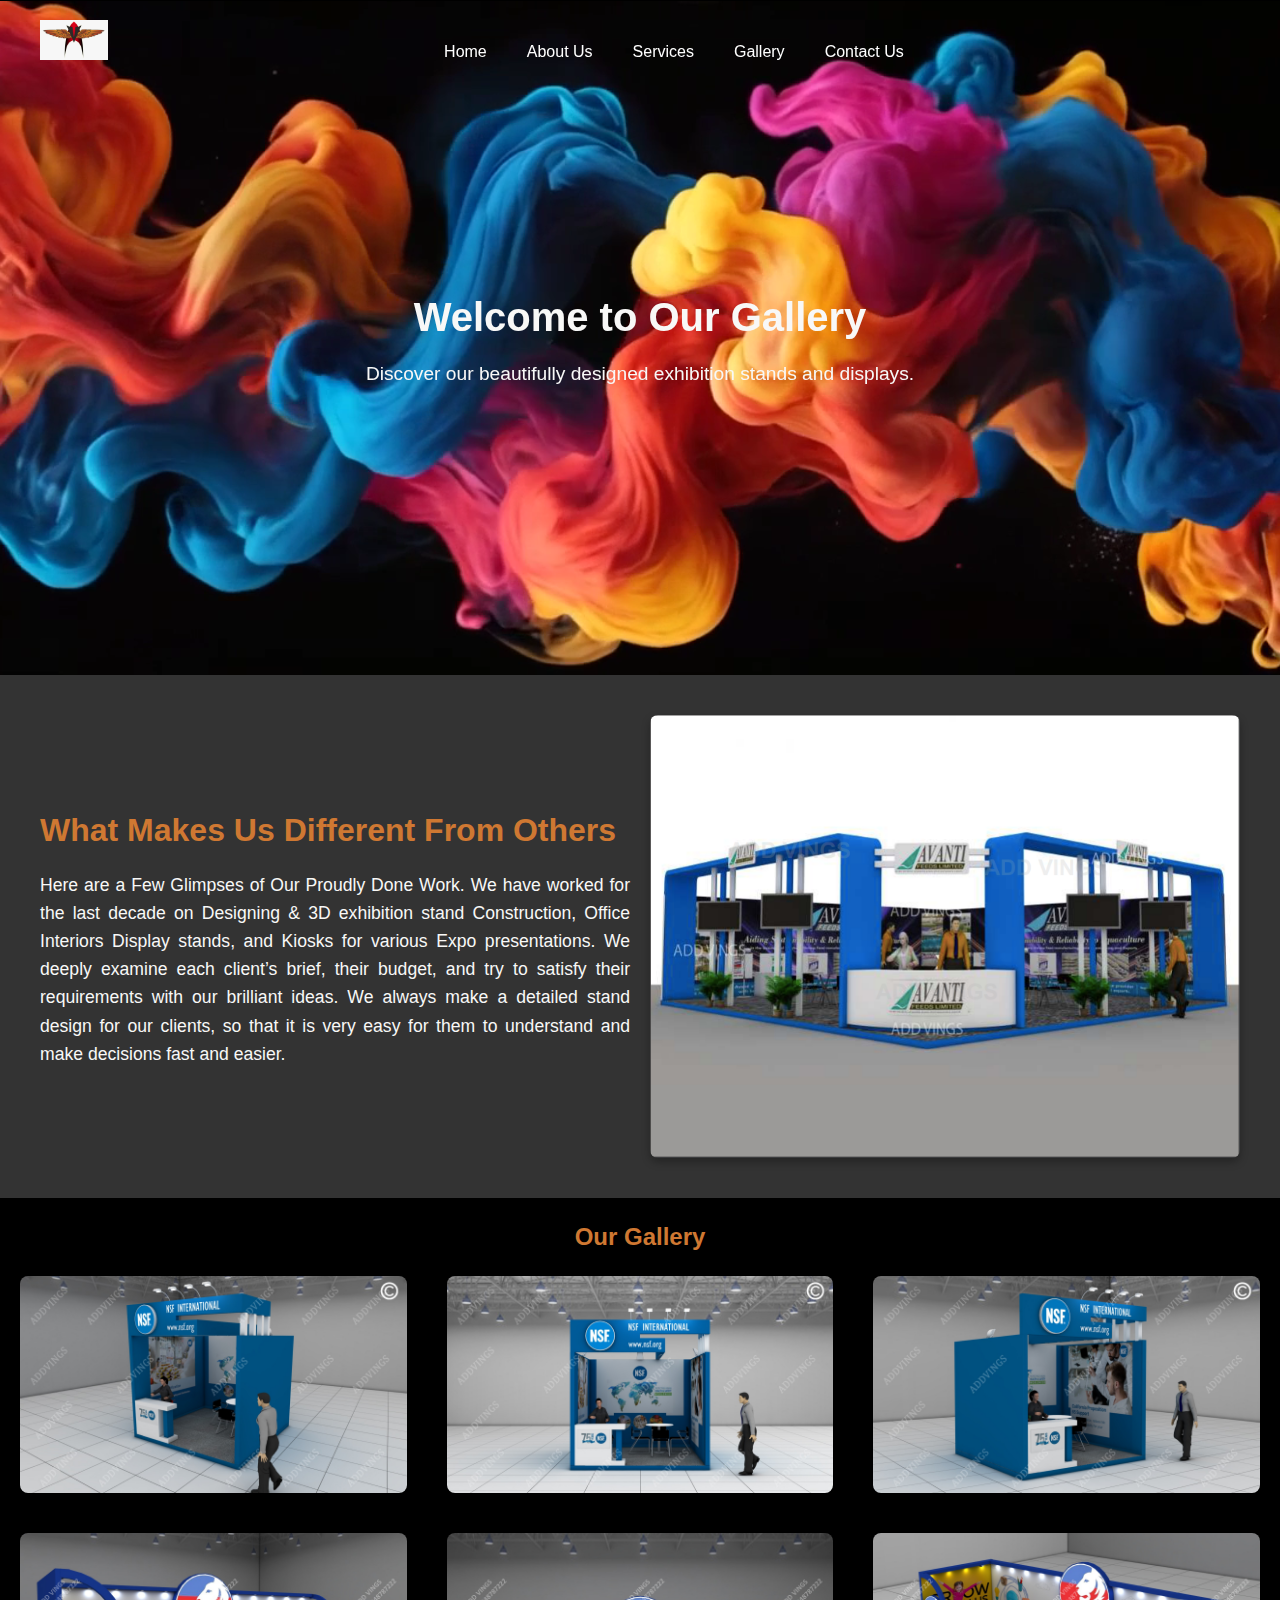
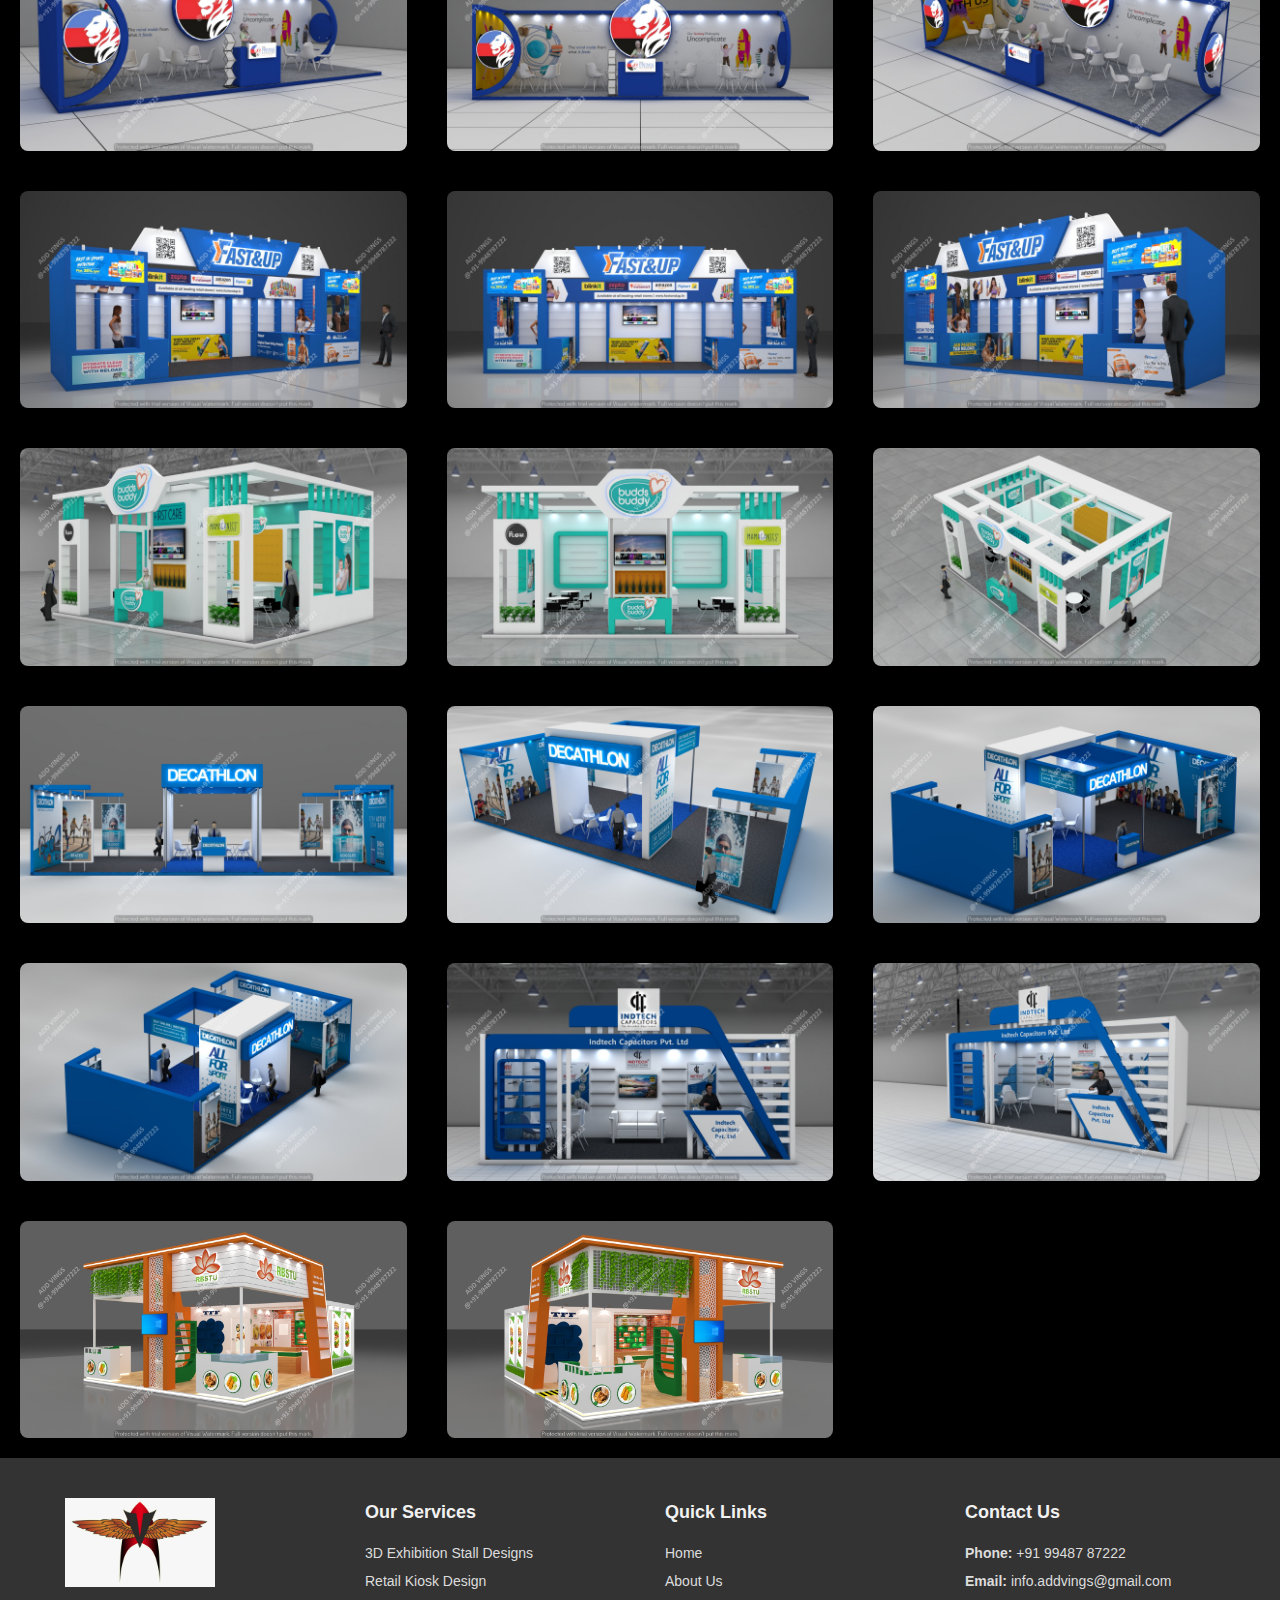
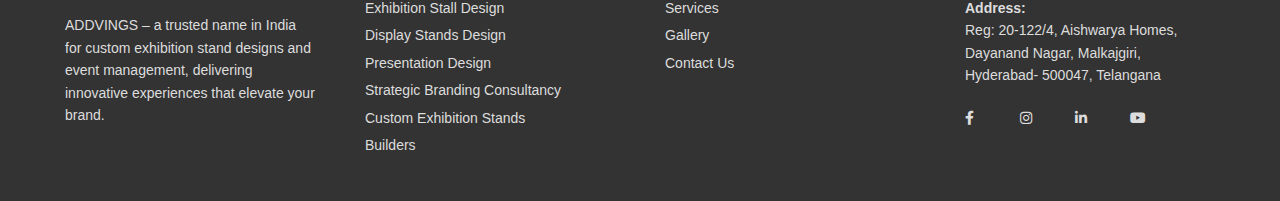
<file: gallery.html>
<!DOCTYPE html>
<html lang="en">
<head>
    <meta charset="UTF-8">
    <meta name="viewport" content="width=device-width, initial-scale=1.0">
    <title>ADD VINGS - Gallery</title>
    <link rel="stylesheet" href="gallery.css">
</head>
<body>

<!-- Place Holder For header -->
<div id="header"></div>


<section class="hero">
    <video autoplay loop muted class="video-background">
        <source src="/images/v1.mp4" type="video/mp4">
        Your browser does not support the video tag.
    </video>
        
    <div class="hero-content">
        <h1>Welcome to Our Gallery</h1>
        <p>Discover our beautifully designed exhibition stands and displays.</p>
    </div>
</section>
<div class="about-section">
    <div class="content-wrapper">
        <div class="text-content">
            <h2>What Makes Us Different From Others</h2>
            <p>Here are a Few Glimpses of Our Proudly Done Work. We have worked for the last decade on Designing & 3D exhibition stand Construction, Office Interiors Display stands, and Kiosks for various Expo presentations. We deeply examine each client’s brief, their budget, and try to satisfy their requirements with our brilliant ideas. We always make a detailed stand design for our clients, so that it is very easy for them to understand and make decisions fast and easier.</p>
        </div>
        <div class="image-content">
            <img src="images/h10.png" alt="Our Work Showcase">
        </div>
    </div>
</div>
<section class="gallery-section">
    <h2>Our Gallery</h2>
    <div class="gallery-grid">
        <img src="images/g1.png" alt="Gallery image 1">
        <img src="images/g2.png" alt="Gallery image 2">
        <img src="images/g3.png" alt="Gallery image 3">
        <img src="images/g4.png" alt="Gallery image 4">
        <img src="images/g5.png" alt="Gallery image 5">
        <img src="images/g6.png" alt="Gallery image 6">
        <img src="images/g7.png" alt="Gallery image 7">
        <img src="images/g8.png" alt="Gallery image 8">
        <img src="images/g9.png" alt="Gallery image 9">
        <img src="images/g10.png" alt="Gallery image 10">
        <img src="images/g11.png" alt="Gallery image 11">
        <img src="images/g12.png" alt="Gallery image 12">
        <img src="images/g13.png" alt="Gallery image 13">
        <img src="images/g14.png" alt="Gallery image 14">
        <img src="images/g15.png" alt="Gallery image 15">
        <img src="images/g16.png" alt="Gallery image 16">
        <img src="images/g17.png" alt="Gallery image 17">
        <img src="images/g18.png" alt="Gallery image 18">
        <img src="images/g19.png" alt="Gallery image 19">
        <img src="images/g20.png" alt="Gallery image 20">
    </div>
</section>
<!-- Placeholder for footer -->
<div id="footer"></div> 
<script>
    async function loadContent() {
        const headerResponse = await fetch("header.html");
        const footerResponse = await fetch("footer.html");
        document.getElementById("header").innerHTML = await headerResponse.text();
        document.getElementById("footer").innerHTML = await footerResponse.text();
    }
    loadContent();
</script>
<script>
    // Throttle function to limit scroll event firing rate
    function throttle(func, limit) {
        let lastFunc;
        let lastRan;
        return function() {
            const context = this;
            const args = arguments;
            if (!lastRan) {
                func.apply(context, args);
                lastRan = Date.now();
            } else {
                clearTimeout(lastFunc);
                lastFunc = setTimeout(function() {
                    if ((Date.now() - lastRan) >= limit) {
                        func.apply(context, args);
                        lastRan = Date.now();
                    }
                }, limit - (Date.now() - lastRan));
            }
        };
    }
    // Modified scroll function with a throttle
    window.addEventListener("scroll", throttle(function() {
        const header = document.querySelector(".header");
        if (window.scrollY > 50) { // Adjust as needed for sensitivity
            header.classList.add("header-scrolled");
        } else {
            header.classList.remove("header-scrolled");
        }
    }, 200)); // Adjust throttle time as needed
</script>
</body>
</html>
</file>
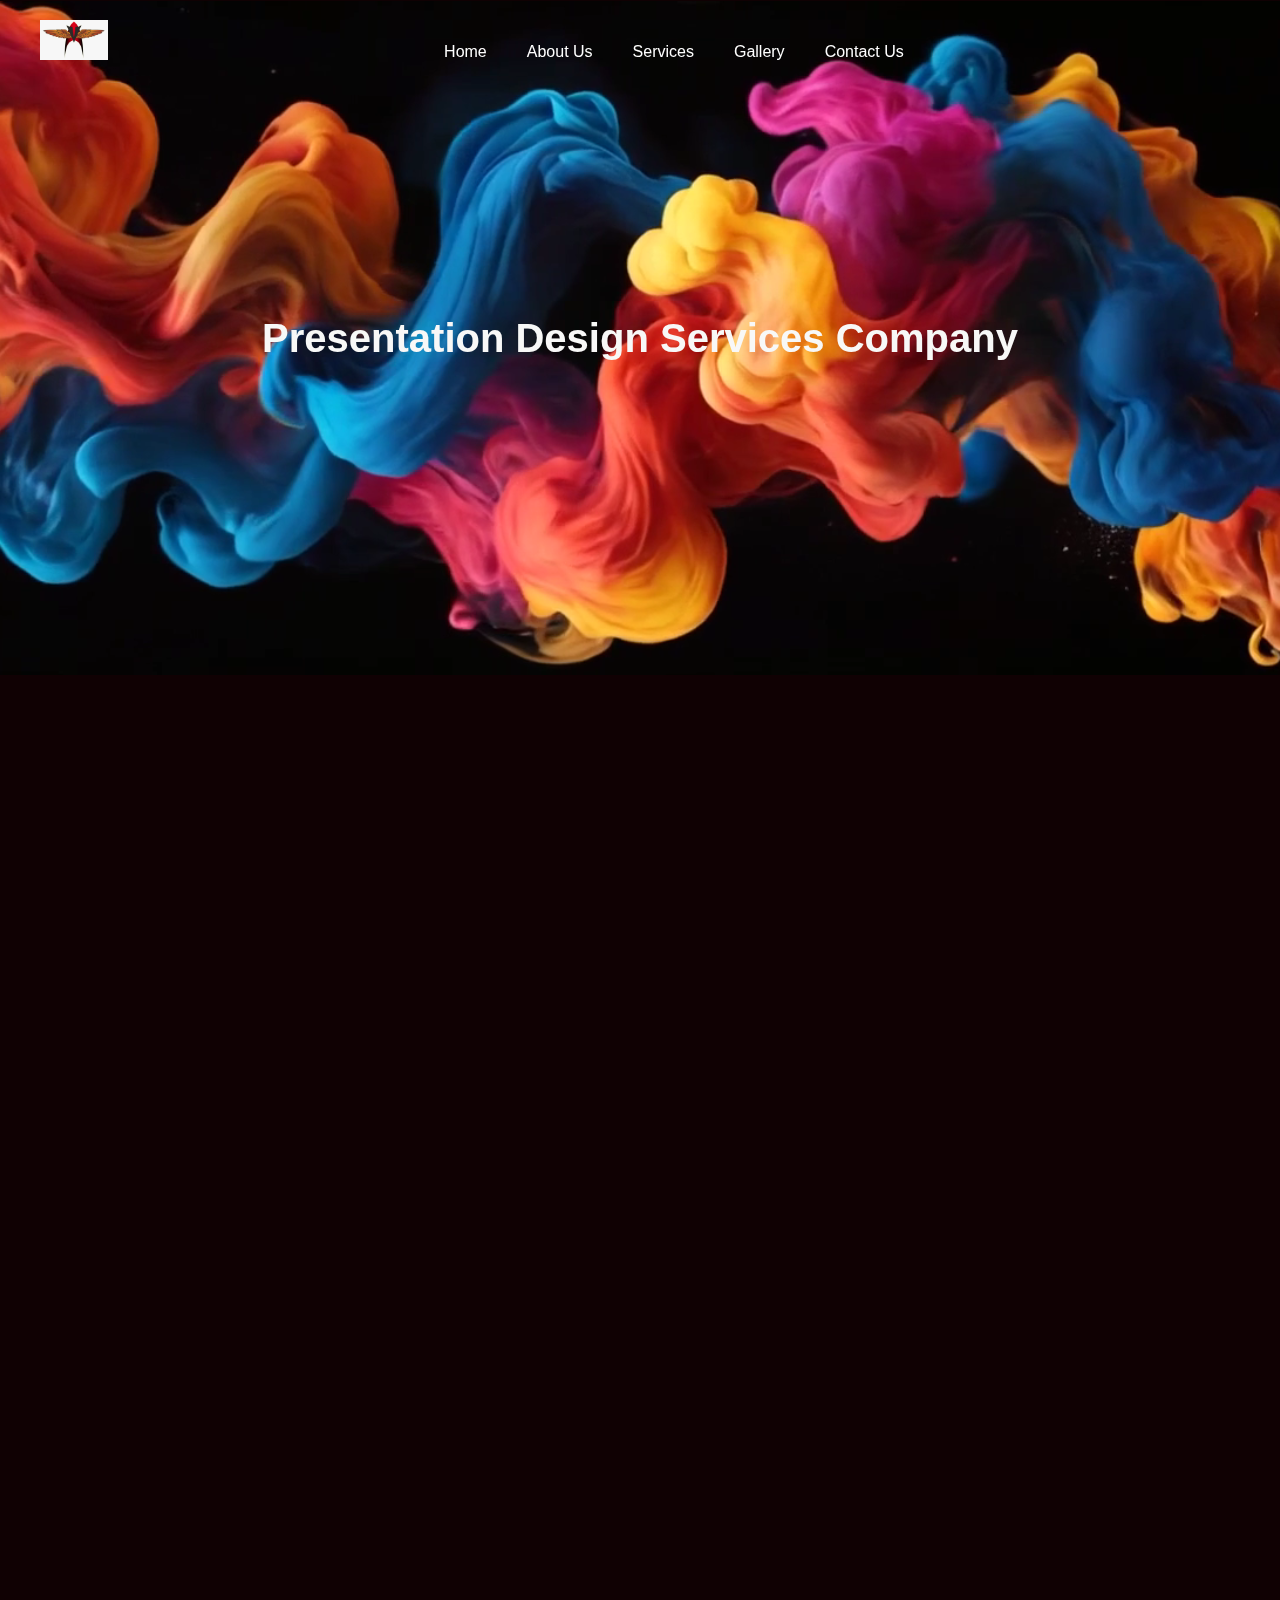
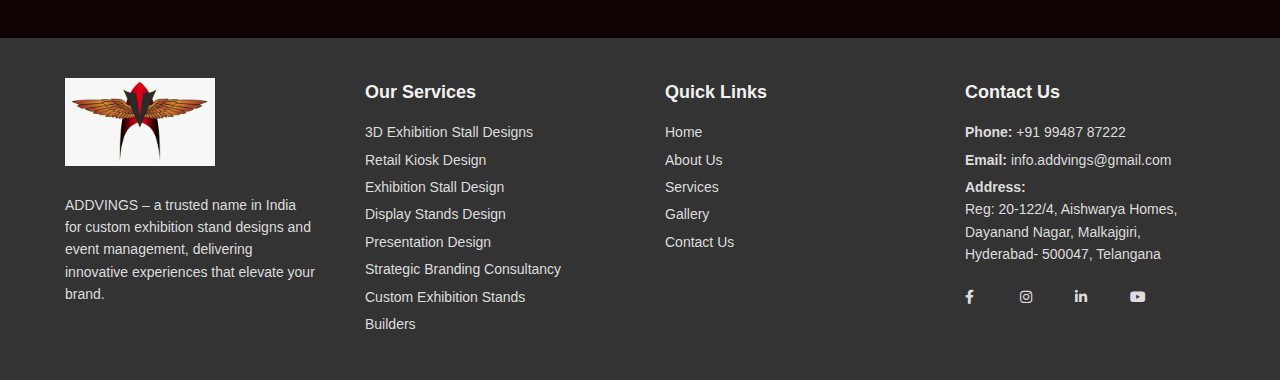
<file: Presentation.html>
<!DOCTYPE html>
<html lang="en">
<head>
    <meta charset="UTF-8">
    <meta name="viewport" content="width=device-width, initial-scale=1.0">
    <title>ADD VINGS - Presentation</title>
    <link rel="stylesheet" href="about.css">
</head>
<body>

<!-- Placeholder for header -->
<div id="header"></div> 

<section class="hero">
    <video autoplay loop muted class="video-background">
        <source src="/images/v1.mp4" type="video/mp4">
        Your browser does not support the video tag.
    </video>
    <div class="hero-content">
        <h1>Presentation Design Services Company</h1>
    </div>
</section> 

<!-- First Section with Content -->
<section class="about-section" id="about-us">
    <div class="about-content">
        <img src="images/g7.png" alt="g7" class="about-image">
        <div class="text-content">
            <h2>Our Professional Presentation Design Services </h2>
            <br>
            <p>Welcome to ADD VINGS! We specialize in elevating your business presentations to a great extent. We are providing professional presentation design services to transform your business ideas into impactful presentations. You can convey your messages in stunning ways that captivate your audience and leave a lasting impression. At ADD VINGS, you can get customized solutions catering to your specific needs..</p>
        </div>
    </div>
</section>

<!-- Reverse Section -->
<section class="about-section reverse" id="our-vision">
    <div class="about-content">
        <div class="text-content">
            <h2>Time To Partner With Us Today</h2>
            <br>
            <p>If you are searching for the best company, feel free to partner with ADD VINGS. We are providing unparalleled expert presentation design services at affordable prices. You can connect with us anytime to transform your ideas into visually compelling and engaging presentations. It’s time to reach out to us today to discuss your needs.  Allow us to collaborate with you to create remarkable presentations and increase your brand presence.</p>
        </div>
        <img src="images/g8.png" alt="g8" class="about-image">
    </div>
</section>

<!-- Placeholder for footer -->
<div id="footer"></div> 

<script>
    async function loadContent() {
        const headerResponse = await fetch("header.html");
        const footerResponse = await fetch("footer.html");
        document.getElementById("header").innerHTML = await headerResponse.text();
        document.getElementById("footer").innerHTML = await footerResponse.text();
    }
    loadContent();
</script>

<script>
    // Intersection Observer for animation
    const options = {
        root: null,
        rootMargin: '0px',
        threshold: 0.5
    };

    const observer = new IntersectionObserver((entries) => {
        entries.forEach(entry => {
            if (entry.isIntersecting) {
                const img = entry.target.querySelector('.about-image');
                const text = entry.target.querySelector('.text-content');
                if (entry.target.classList.contains('reverse')) {
                    text.classList.add('animate-left');
                    img.classList.add('animate-right');
                } else {
                    img.classList.add('animate-left');
                    text.classList.add('animate-right');
                }
            }
        });
    });

    document.querySelectorAll('.about-section').forEach(section => {
        observer.observe(section);
    });
</script>

<script>
    // Throttle function to control scroll rate
    function throttle(func, limit) {
        let lastFunc;
        let lastRan;
        return function() {
            const context = this;
            const args = arguments;
            if (!lastRan) {
                func.apply(context, args);
                lastRan = Date.now();
            } else {
                clearTimeout(lastFunc);
                lastFunc = setTimeout(function() {
                    if ((Date.now() - lastRan) >= limit) {
                        func.apply(context, args);
                        lastRan = Date.now();
                    }
                }, limit - (Date.now() - lastRan));
            }
        };
    }

    window.addEventListener("scroll", throttle(function() {
        const header = document.querySelector(".header");
        if (window.scrollY > 50) {
            header.classList.add("header-scrolled");
        } else {
            header.classList.remove("header-scrolled");
        }
    }, 200));
</script>

</body>
</html>
</file>
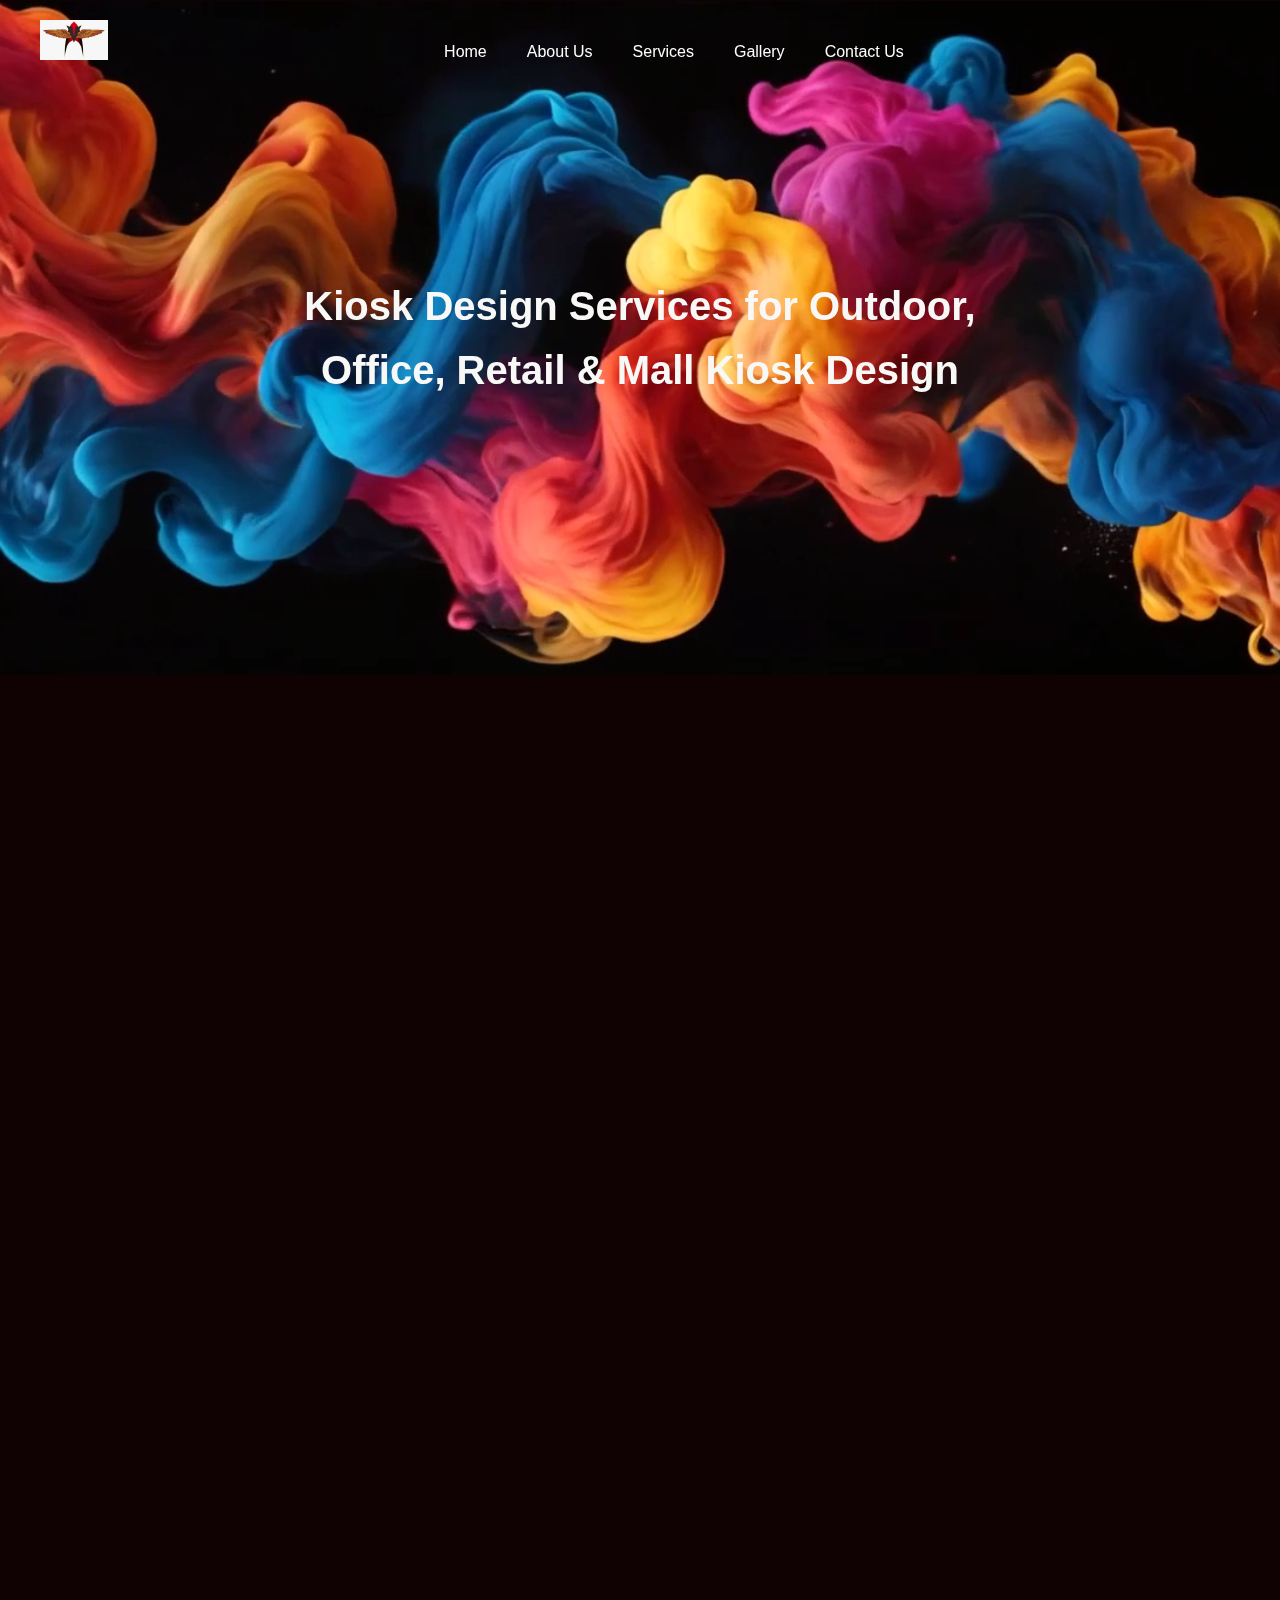
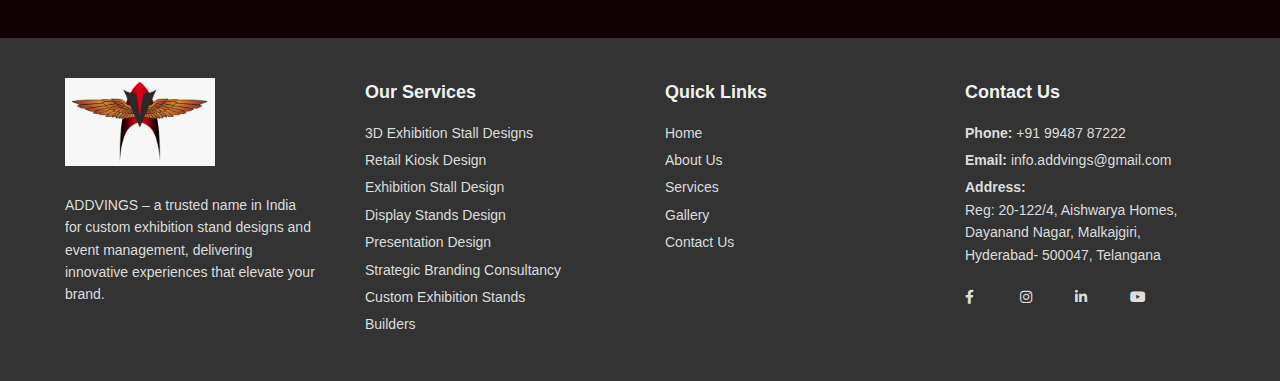
<file: Retail Kiosk Design.html>
<!DOCTYPE html>
<html lang="en">
<head>
    <meta charset="UTF-8">
    <meta name="viewport" content="width=device-width, initial-scale=1.0">
    <title>ADD VINGS -Retail Kisok Design</title>
    <link rel="stylesheet" href="about.css">
</head>
<body>

<!-- Placeholder for header -->
<div id="header"></div> 

<section class="hero">
    <video autoplay loop muted class="video-background">
        <source src="/images/v1.mp4" type="video/mp4">
        Your browser does not support the video tag.
    </video>
    <div class="hero-content">
        <h1>Kiosk Design Services for Outdoor, Office, Retail & Mall Kiosk Design</h1>
    </div>
</section> 

<!-- First Section with Content -->
<section class="about-section" id="about-us">
    <div class="about-content">
        <img src="images/g1.png" alt="g1" class="about-image">
        <div class="text-content">
            <h2>Transforming Spaces with Innovative Retail Kiosk Design Services</h2>
            <br>
            <p>ADD VINGS welcomes you to receive an innovative retail kiosk design at affordable prices. Being at the forefront of the industry, we understand the role of retail kiosks to enhance customer experiences. Moreover, the designs can help you to drive sales. Our years of expertise lie in crafting unique captivating retail kiosk designs that draw everyone’s attention. While providing designs, we focus on optimizing functionality and creating immersive brand experiences. So, your investment in kiosk designs will be worthwhile and will give you higher returns</p>
        </div>
    </div>
</section>

<!-- Reverse Section -->
<section class="about-section reverse" id="our-vision">
    <div class="about-content">
        <div class="text-content">
            <p>We provide well-designed and unique retail kiosk design that are more than structured. In today’s competitive scenario, it is one of the most powerful marketing tools that serves. Yes, by investing in them, business owners can engage their potential customers. The team of ADD VINGS believes that every kiosk should reflect the brand’s essence. Thus, we always provide customized services tailored to your business. Our team aims to offer a seamless blend of aesthetics and functionality at the best reasonable prices. We always provide unique captivating designs that aim to maximize space utilization. At ADD VINGS, we ensure ease of navigation and aim to provide the best exceptional services.</p>
        </div>
        <img src="images/g2.png" alt="g2" class="about-image">
    </div>
</section>

<!-- Placeholder for footer -->
<div id="footer"></div> 

<script>
    async function loadContent() {
        const headerResponse = await fetch("header.html");
        const footerResponse = await fetch("footer.html");
        document.getElementById("header").innerHTML = await headerResponse.text();
        document.getElementById("footer").innerHTML = await footerResponse.text();
    }
    loadContent();
</script>

<script>
    // Intersection Observer for animation
    const options = {
        root: null,
        rootMargin: '0px',
        threshold: 0.5
    };

    const observer = new IntersectionObserver((entries) => {
        entries.forEach(entry => {
            if (entry.isIntersecting) {
                const img = entry.target.querySelector('.about-image');
                const text = entry.target.querySelector('.text-content');
                if (entry.target.classList.contains('reverse')) {
                    text.classList.add('animate-left');
                    img.classList.add('animate-right');
                } else {
                    img.classList.add('animate-left');
                    text.classList.add('animate-right');
                }
            }
        });
    });

    document.querySelectorAll('.about-section').forEach(section => {
        observer.observe(section);
    });
</script>

<script>
    // Throttle function to control scroll rate
    function throttle(func, limit) {
        let lastFunc;
        let lastRan;
        return function() {
            const context = this;
            const args = arguments;
            if (!lastRan) {
                func.apply(context, args);
                lastRan = Date.now();
            } else {
                clearTimeout(lastFunc);
                lastFunc = setTimeout(function() {
                    if ((Date.now() - lastRan) >= limit) {
                        func.apply(context, args);
                        lastRan = Date.now();
                    }
                }, limit - (Date.now() - lastRan));
            }
        };
    }

    window.addEventListener("scroll", throttle(function() {
        const header = document.querySelector(".header");
        if (window.scrollY > 50) {
            header.classList.add("header-scrolled");
        } else {
            header.classList.remove("header-scrolled");
        }
    }, 200));
</script>

</body>
</html>
</file>
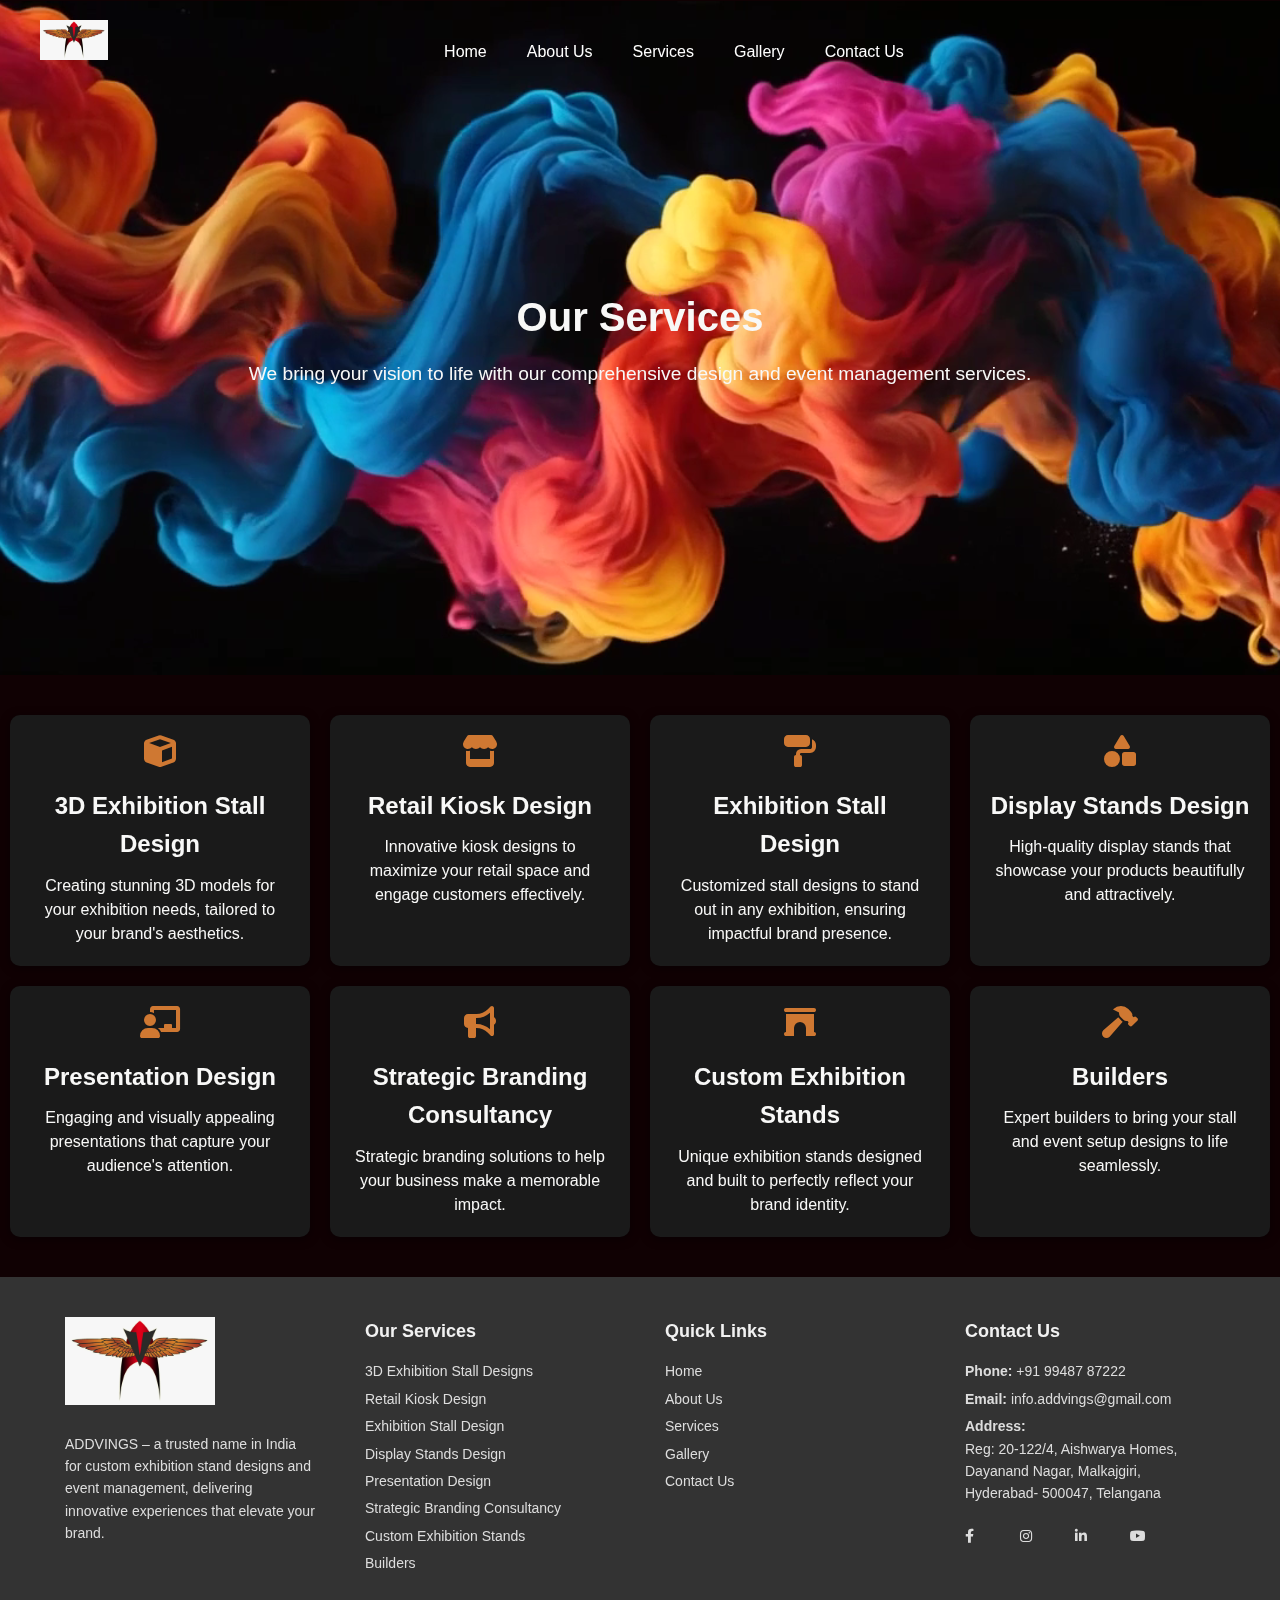
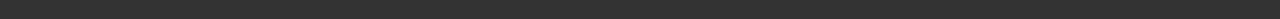
<file: services.html>
<!DOCTYPE html>
<html lang="en">
<head>
    <meta charset="UTF-8">
    <meta name="viewport" content="width=device-width, initial-scale=1.0">
    <title>Our Services - ADD VINGS</title>
    <link rel="stylesheet" href="services.css">
    <link rel="stylesheet" href="https://cdnjs.cloudflare.com/ajax/libs/font-awesome/6.0.0-beta3/css/all.min.css"> <!-- Font Awesome -->
</head>
<body>

<div id="header"></div> <!-- Placeholder for header -->

<section class="hero">
    <video autoplay loop muted class="video-background">
        <source src="/images/v1.mp4" type="video/mp4">
        Your browser does not support the video tag.
    </video>
    <div class="hero-content">
        <h1>Our Services</h1>
        <p>We bring your vision to life with our comprehensive design and event management services.</p>
    </div>
</section>

<section class="services">
    <a href="3D Exhibition Stall Designs.html" class="service">
        <i class="fas fa-cube"></i>
        <h3>3D Exhibition Stall Design</h3>
        <p>Creating stunning 3D models for your exhibition needs, tailored to your brand's aesthetics.</p>
    </a>
    <a href="Retail Kiosk Design.html" class="service">
        <i class="fas fa-store"></i>
        <h3>Retail Kiosk Design</h3>
        <p>Innovative kiosk designs to maximize your retail space and engage customers effectively.</p>
    </a>
    <a href="Exhibition Stall Designs.html" class="service">
        <i class="fas fa-paint-roller"></i>
        <h3>Exhibition Stall Design</h3>
        <p>Customized stall designs to stand out in any exhibition, ensuring impactful brand presence.</p>
    </a>
    <a href="Display Stand Design Services.html" class="service">
        <i class="fas fa-shapes"></i>
        <h3>Display Stands Design</h3>
        <p>High-quality display stands that showcase your products beautifully and attractively.</p>
    </a>
    <a href="Presentation.html" class="service">
        <i class="fas fa-chalkboard-teacher"></i>
        <h3>Presentation Design</h3>
        <p>Engaging and visually appealing presentations that capture your audience's attention.</p>
    </a>
    <a href="Strategic Branding Consultancy.html" class="service">
        <i class="fas fa-bullhorn"></i>
        <h3>Strategic Branding Consultancy</h3>
        <p>Strategic branding solutions to help your business make a memorable impact.</p>
    </a>
    <a href="Custom Exhibition Stands.html" class="service">
        <i class="fas fa-archway"></i>
        <h3>Custom Exhibition Stands</h3>
        <p>Unique exhibition stands designed and built to perfectly reflect your brand identity.</p>
    </a>
    <a href="Builders.html" class="service">
        <i class="fas fa-hammer"></i>
        <h3>Builders</h3>
        <p>Expert builders to bring your stall and event setup designs to life seamlessly.</p>
    </a>
</section>

<div id="footer"></div> <!-- Placeholder for footer -->

<script>
    async function loadContent() {
        const headerResponse = await fetch("header.html");
        const footerResponse = await fetch("footer.html");
        document.getElementById("header").innerHTML = await headerResponse.text();
        document.getElementById("footer").innerHTML = await footerResponse.text();
    }
    loadContent();
</script>

<script>
    // Throttle function to limit scroll event firing rate
    function throttle(func, limit) {
        let lastFunc;
        let lastRan;
        return function() {
            const context = this;
            const args = arguments;
            if (!lastRan) {
                func.apply(context, args);
                lastRan = Date.now();
            } else {
                clearTimeout(lastFunc);
                lastFunc = setTimeout(function() {
                    if ((Date.now() - lastRan) >= limit) {
                        func.apply(context, args);
                        lastRan = Date.now();
                    }
                }, limit - (Date.now() - lastRan));
            }
        };
    }

    // Modified scroll function with a throttle
    window.addEventListener("scroll", throttle(function() {
        const header = document.querySelector(".header");
        if (window.scrollY > 50) { // Adjust as needed for sensitivity
            header.classList.add("header-scrolled");
        } else {
            header.classList.remove("header-scrolled");
        }
    }, 200)); // Adjust throttle time as needed
</script>

</body>
</html>
</file>
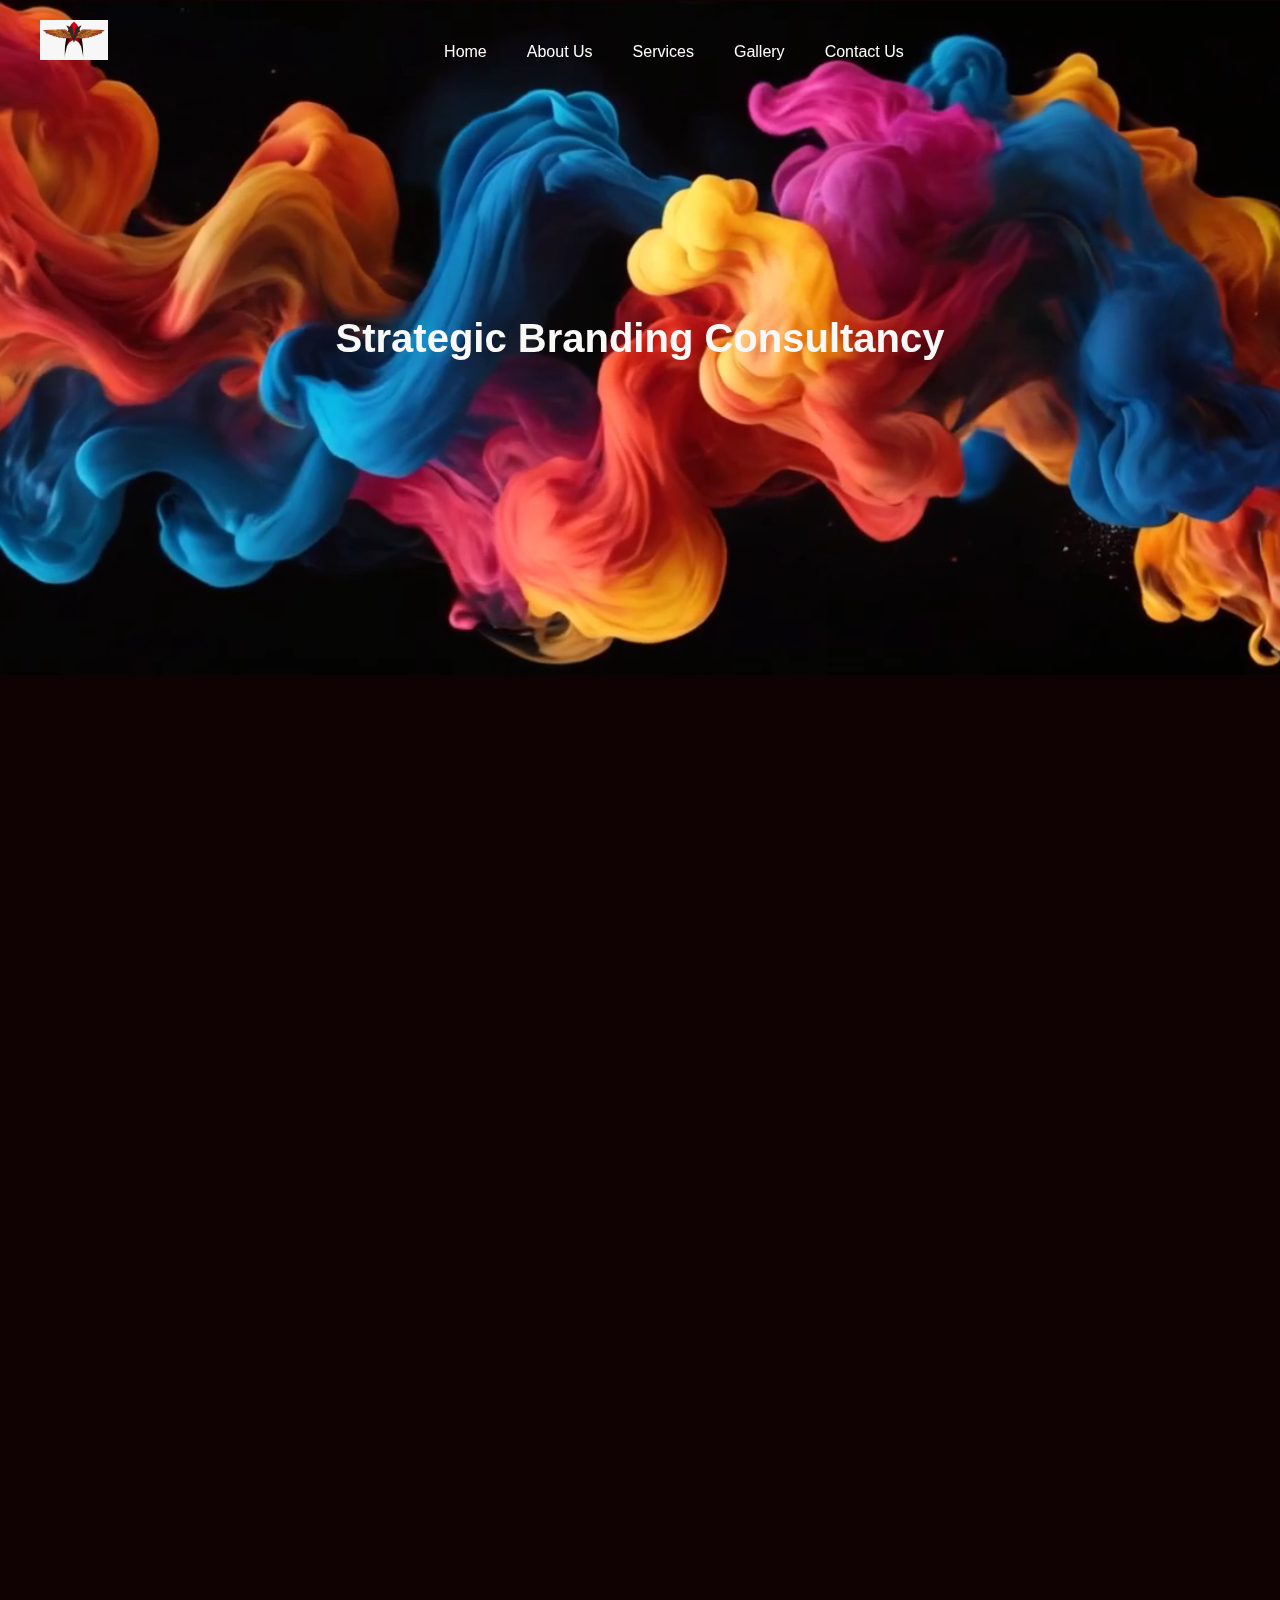
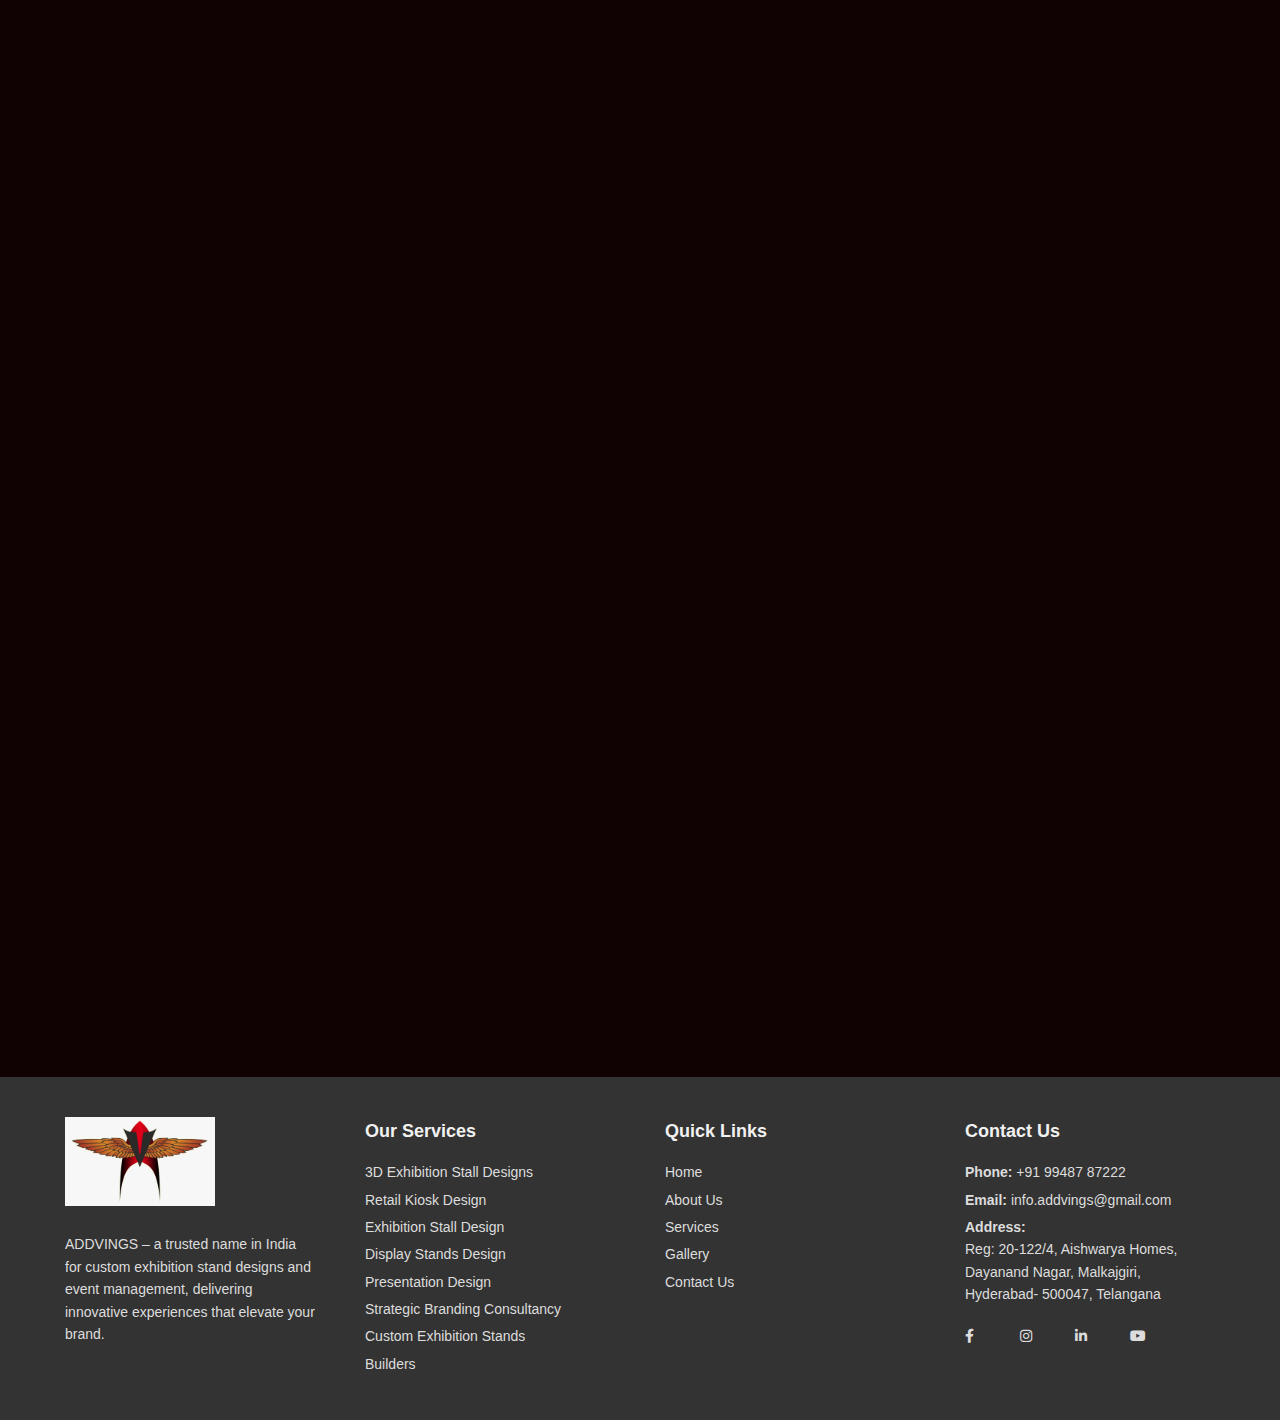
<file: Strategic Branding Consultancy.html>
<!DOCTYPE html>
<html lang="en">
<head>
    <meta charset="UTF-8">
    <meta name="viewport" content="width=device-width, initial-scale=1.0">
    <title>ADD VINGS - Strategic Branding Consultancy </title>
    <link rel="stylesheet" href="about.css">
</head>
<body>

<!-- Placeholder for header -->
<div id="header"></div> 

<section class="hero">
    <video autoplay loop muted class="video-background">
        <source src="/images/v1.mp4" type="video/mp4">
        Your browser does not support the video tag.
    </video>
    <div class="hero-content">
        <h1>Strategic Branding Consultancy</h1>
    </div>
</section> 

<!-- First Section with Content -->
<section class="about-section" id="about-us">
    <div class="about-content">
        <img src="images/g2.png" alt="g9" class="about-image">
        <div class="text-content">
            <h2>Unleashing the Power of Your Brand</h2>
            <br>
            <p>We welcome our clients to ADD VINGS. For the past few years, we have been offering strategic branding consultancy to help several businesses. Our customized services are designed to define and refine your brand’s presence. By investing in strategic branding options, we aim to amplify their brand identities. Moreover, our expertise lies in crafting compelling and suitable brand strategies. We aim to provide the best solutions that resonate with audiences, and drive engagement. Apart from that, strategic branding can be used for business growth. At ADD VINGS, you will get solutions with a perfect blend of creativity and strategic insight. We take pride in helping businesses to unlock the full potential of their brand. So, for more such advice and strategic planning, feel free to contact us.</p>
        </div>
    </div>
</section>

<!-- Reverse Section -->
<section class="about-section reverse" id="our-vision">
    <div class="about-content">
        <div class="text-content">
            <h2>The Significance of Strategic Branding</h2>
            <br>
            <p>In today’s competitive market, a brand’s success hinges on more than just a logo or product. No doubt, It’s about the emotional connection that they create with their potential customers. According to experts, strategic branding goes beyond aesthetics and visual representation. It always includes the core values and promise of your brand. Therefore, you need to invest in a well-crafted brand strategy. There are other advantages such as it shapes perceptions, and influences consumer behavior. It is one of the great ways to set you apart from the rest of the competitors. If you are looking for a reputed strategic branding consultancy, look no further than us.</p>
        </div>
        <img src="images/g5.png" alt="g12" class="about-image">
    </div>
</section>
<!-- First Section with Content -->
<section class="about-section" id="about-us">
    <div class="about-content">
        <img src="images/g8.png" alt="g13" class="about-image">
        <div class="text-content">
            <h2>Our Approach to Strategic Branding Consultancy</h2>
            <br>
            <p>At ADD VINGS, we understand that each brand has a unique story and aspirations. Our strategic branding consultancy begins with an in-depth analysis of your brand’s current position, market landscape, target audience, and competitive landscape. This process allows us to identify your brand’s strengths, weaknesses, opportunities, and threats (SWOT). After that, we can form the foundation for a tailored branding strategy.</p>
        </div>
    </div>
</section>
<!-- Reverse Section -->
<section class="about-section reverse" id="our-vision">
    <div class="about-content">
        <div class="text-content">
            <h2>Developing Brand Strategies</h2>
            <br>
            <p>To deliver the best services, we follow a holistic approach to branding. Our process can encompass various touchpoints. Moreover, we develop comprehensive customized brand strategies that cover various aspects. We aim to create a cohesive and leading brand image that leaves a lasting impression on your audience for a long period.</p>
        </div>
        <img src="images/g11.png" alt="g14" class="about-image">
    </div>
</section>


<!-- Placeholder for footer -->
<div id="footer"></div> 

<script>
    async function loadContent() {
        const headerResponse = await fetch("header.html");
        const footerResponse = await fetch("footer.html");
        document.getElementById("header").innerHTML = await headerResponse.text();
        document.getElementById("footer").innerHTML = await footerResponse.text();
    }
    loadContent();
</script>

<script>
    // Intersection Observer for animation
    const options = {
        root: null,
        rootMargin: '0px',
        threshold: 0.5
    };

    const observer = new IntersectionObserver((entries) => {
        entries.forEach(entry => {
            if (entry.isIntersecting) {
                const img = entry.target.querySelector('.about-image');
                const text = entry.target.querySelector('.text-content');
                if (entry.target.classList.contains('reverse')) {
                    text.classList.add('animate-left');
                    img.classList.add('animate-right');
                } else {
                    img.classList.add('animate-left');
                    text.classList.add('animate-right');
                }
            }
        });
    });

    document.querySelectorAll('.about-section').forEach(section => {
        observer.observe(section);
    });
</script>

<script>
    // Throttle function to control scroll rate
    function throttle(func, limit) {
        let lastFunc;
        let lastRan;
        return function() {
            const context = this;
            const args = arguments;
            if (!lastRan) {
                func.apply(context, args);
                lastRan = Date.now();
            } else {
                clearTimeout(lastFunc);
                lastFunc = setTimeout(function() {
                    if ((Date.now() - lastRan) >= limit) {
                        func.apply(context, args);
                        lastRan = Date.now();
                    }
                }, limit - (Date.now() - lastRan));
            }
        };
    }

    window.addEventListener("scroll", throttle(function() {
        const header = document.querySelector(".header");
        if (window.scrollY > 50) {
            header.classList.add("header-scrolled");
        } else {
            header.classList.remove("header-scrolled");
        }
    }, 200));
</script>

</body>
</html>
</file>
<file: about.css>
/* Global Styles */
* {
    margin: 0;
    padding: 0;
    box-sizing: border-box;
}

body {
    font-family: 'Poppins', sans-serif;
    background-color: #100103;
    color: #f8f8f7;
    line-height: 1.6;
    overflow-x: hidden; /* Prevent horizontal scrolling */
}

/* Hero Section */
.hero {
    position: relative;
    overflow: hidden;
    height: 75vh;
    display: flex;
    align-items: center;
    justify-content: center;
}

.video-background {
    position: absolute;
    top: 50%;
    left: 50%;
    min-width: 100%;
    min-height: 100%;
    width: auto;
    height: auto;
    z-index: -1;
    transform: translate(-50%, -50%);
}

.hero-content {
    position: relative;
    display: flex;
    flex-direction: column;
    gap: 10px;
    max-width: 800px;
    margin: 0 auto;
    z-index: 1;
    text-align: center;
    padding: 0 20px;
}

.hero h1 {
    font-size: 2.5em;
}

.hero p {
    font-size: 1.2em;
}

@media (max-width: 768px) {
    .hero h1 {
        font-size: 2em;
    }

    .hero p {
        font-size: 1em;
    }
}

/* About Section Styles */
.about-section {
    display: flex;
    align-items: flex-start;
    padding: 60px 20px;
    margin-top: 80px;
    transition: transform 0.5s ease-in-out;
}

.about-content {
    display: flex;
    align-items: flex-start;
    justify-content: space-between;
    width: 100%;
    gap: 30px;
}

/* Set both image and text to 50% */
.about-image {
    width: 50%; /* Changed to 50% */
    max-width: 500px;
    border-radius: 15px;
    box-shadow: 0 4px 20px rgba(0, 0, 0, 0.5);
    opacity: 0;
    transform: translateX(100%);
}

.text-content {
    width: 50%; /* Changed to 50% */
    padding: 0 20px;
    opacity: 0;
    transform: translateX(-100%);
}

/* Responsive adjustments */
@media (max-width: 768px) {
    .about-section {
        flex-direction: column; /* Stack vertically on small screens */
    }

    .about-image,
    .text-content {
        width: 100%; /* Make them full width on smaller screens */
        transform: translateX(0); /* Reset transform for animations */
    }
}


.text-content h2 {
    color: #cf7832;
}

.reverse {
    flex-direction: column; /* Change direction for smaller screens */
}

@media (max-width: 768px) {
    .about-section {
        padding: 40px 10px; /* Adjust padding */
    }

    .about-content {
        flex-direction: column;
        text-align: center;
    }

    .about-image,
    .text-content {
        width: 100%;
        transform: translateX(0);
    }
}

/* Animation Keyframes */
@keyframes slideInLeft {
    from {
        transform: translateX(-100%);
        opacity: 0;
    }
    to {
        transform: translateX(0);
        opacity: 1;
    }
}

@keyframes slideInRight {
    from {
        transform: translateX(100%);
        opacity: 0;
    }
    to {
        transform: translateX(0);
        opacity: 1;
    }
}

/* Animation Classes */
.animate-left {
    animation: slideInLeft 2s forwards;
}

.animate-right {
    animation: slideInRight 2s forwards;
}

/* Timeline Section */
.timeline {
    position: relative;
    max-width: 1200px;
    margin: 100px auto;
    padding: 0 20px;
}

.container {
    padding: 10px 60px;
    position: relative;
    width: calc(50% - 40px);
    opacity: 0;
    transform: translateY(30px);
    transition: opacity 0.5s ease-out, transform 0.5s ease-out;
}

.appear {
    opacity: 1;
    transform: translateY(0);
}

.year-circle {
    width: 60px;
    height: 60px;
    background: radial-gradient(circle at top left, #ff914d, #cf7832);
    color: #ffffff;
    display: flex;
    align-items: center;
    justify-content: center;
    border-radius: 50%;
    font-size: 1.3em;
    font-weight: 400;
    font-family: 'Bebas Neue', sans-serif;
    position: absolute;
    right: -30px;
    top: 25px;
    z-index: 10;
    box-shadow: 0 4px 8px rgba(0, 0, 0, 0.3);
    transition: transform 0.3s ease, box-shadow 0.3s ease;
}

.year-circle:hover {
    transform: scale(1.1);
    box-shadow: 0 6px 12px rgba(0, 0, 0, 0.4);
}

.right-container .year-circle {
    left: -30px;
}

@media (max-width: 768px) {
    .container {
        width: 100%; /* Full width on smaller screens */
        text-align: center;
        padding: 20px 0; /* Adjust padding for smaller screens */
    }

    .year-circle {
        position: static;
        margin: 10px auto; /* Center the year circle */
    }

    .left-container-arrow,
    .right-container-arrow {
        display: none; /* Hide arrows on smaller screens */
    }
}

.timeline:after {
    content: '';
    position: absolute;
    width: 6px;
    height: 100%;
    background: #fff;
    top: 0;
    left: calc(50% - 3px);
    z-index: 1;
    animation: moveline 18s linear forwards;
}

/* Position Adjustments */
.text-box {
    padding: 20px 30px;
    background: #fff;
    position: relative;
    border-radius: 6px;
    width: 100%;
    font-size: 15px;
    color: #000;
}

.left-container {
    left: -1%;
}

.right-container {
    left: 53%;
}

@media (max-width: 768px) {
    .left-container,
    .right-container {
        left: 0; /* Reset left for smaller screens */
    }
}

.text-box h2 {
    font-weight: 600;
}

.journey-title {
    text-align: center;
    color: #cf7832;
    margin: 40px 0;
    font-size: 2em;
}

/* Scroll and Animation Effects */
@keyframes moveline {
    0% {
        height: 0;
    }
    100% {
        height: 100%;
    }
}

.container:nth-child(1) {
    animation-delay: 0s;
}

.container:nth-child(2) {
    animation-delay: 1s;
}

.container:nth-child(3) {
    animation-delay: 2s;
}

.container:nth-child(4) {
    animation-delay: 3s;
}

.container:nth-child(5) {
    animation-delay: 4s;
}

.container:nth-child(6) {
    animation-delay: 5s;
}
</file>
<file: services.css>
/* Global Styles */
* {
    margin: 0;
    padding: 0;
    box-sizing: border-box;
}

body {
    font-family: 'Poppins', sans-serif;
    background-color: #100103; /* Dark background */
    color: #f8f8f7; /* Light text color */
    line-height: 1.6;
}

/* Hero Section */
.hero {
    position: relative;
    overflow: hidden;
    height: 75vh; /* Set height to 75% of viewport height */
    display: flex; /* Use flexbox to align content */
    align-items: center; /* Center content vertically */
    justify-content: center; /* Center content horizontally */
}

.video-background {
    position: absolute;
    top: 50%;
    left: 50%;
    min-width: 100%;
    min-height: 100%;
    width: auto;
    height: auto;
    z-index: -1; /* Place video behind other content */
    transform: translate(-50%, -50%); /* Center video */
}

.hero-content {
    position: relative; /* Ensure content is on top of the video */
    display: flex;
    flex-direction: column;
    gap: 10px;
    max-width: 800px;
    margin: 0 auto;
    z-index: 1; /* Ensure content appears above the video */
    text-align: center;
}

.hero h1 {
    font-size: 2.5em;
    margin: 0;
}

.hero p {
    font-size: 1.2em;
    margin: 0;
}

/* Services Section */
.services {
    display: flex;
    flex-wrap: wrap;
    gap: 20px;
    justify-content: center;
    padding: 40px 0;
}

.service {
    background-color: #1a1a1a; /* Dark background for service boxes */
    color: #f8f8f7; /* Light text color */
    border-radius: 10px;
    width: 300px;
    padding: 20px;
    text-align: center;
    box-shadow: 0 2px 10px rgba(0, 0, 0, 0.5); /* Darker shadow */
    transition: transform 0.3s, box-shadow 0.3s;
    text-decoration: none;
    color: inherit;
}

.service a {
    text-decoration: none; /* Ensure any anchor tags have no underline */
    color: inherit; /* Use the inherited text color */
}

.service:hover {
    transform: translateY(-5px);
    box-shadow: 0 4px 12px rgba(0, 0, 0, 0.7);
}

.service i {
    font-size: 2em; /* Icon size */
    color: #cf7832; /* Icon color */
    margin-bottom: 10px;
}

.service h3 {
    font-size: 1.5em;
    margin: 10px 0; /* Space around heading */
}

.service p {
    font-size: 1em;
    line-height: 1.5;
}
</file>
<file: gallery.css>
/* General Reset */
* {
    margin: 0;
    padding: 0;
    box-sizing: border-box;
}
body {
    font-family: Arial, sans-serif;
    background-color: #000000; /* Black background */
    color: #f8f8f7; /* Light text color */
}
/* Hero Section */
.hero {
    position: relative; /* Ensure hero section positions correctly */
    overflow: hidden; /* Prevent overflow of video */
    height: 75vh; /* Set height to match your design */
    display: flex;
    align-items: center;
    justify-content: center;
}
.video-background {
    position: absolute;
    top: 50%;
    left: 50%;
    min-width: 100%;
    min-height: 100%;
    width: auto;
    height: auto;
    z-index: -1; /* Place video behind other content */
    transform: translate(-50%, -50%); /* Center video */
}
.hero-content {
    display: flex;
    flex-direction: column;
    gap: 10px;
    max-width: 800px;
    margin: 0 auto;
    z-index: 1; /* Ensure content appears above the video */
    text-align: center;
    color: #f8f8f7; /* Light text color */
}
.hero h1 {
    font-size: 2.5em;
    margin: 0;
}
.hero p {
    font-size: 1.2em;
    margin: 0;
}
/* About Section */
.about-section {
    padding: 40px 20px;
    background-color: #333333;
}
.content-wrapper {
    display: flex;
    align-items: center;
    max-width: 1200px;
    margin: 0 auto;
    gap: 20px;
    flex-wrap: wrap;
    flex-direction: row; /* Ensures paragraph on the left, image on the right */
}
.text-content {
    flex: 1;
    max-width: 600px;
}
.text-content h2 {
    font-size: 2em;
    color: #cf7832;
    margin-bottom: 15px;
}
.text-content p {
    line-height: 1.6;
    color: #f8f8f7;
    text-align: justify;
    font-size: 1.1em;
}
.image-content {
    flex: 1;
    display: flex;
    justify-content: center; /* Centers image within its container */
}
.image-content img {
    width: 100%;
    height: auto;
    max-width: 600px; /* Ensures the image doesn’t exceed a reasonable width */
    border-radius: 8px;
    box-shadow: 0 4px 8px rgba(0, 0, 0, 0.3);
    transition: transform 0.3s ease;
}
.image-content img:hover {
    transform: scale(1.05);
}
/* Responsive Design */
@media (max-width: 768px) {
    .content-wrapper {
        flex-direction: column; /* Stack text and image vertically on smaller screens */
    }
}
/* Gallery Section */
.gallery-section {
    padding: 20px;
    text-align: center;
    background-color: #000000;
}
.gallery-section h2 {
    font-size: 1.5em;
    color: #cf7832;
    margin-bottom: 20px;
}
.gallery-grid {
    display: grid;
    grid-template-columns: repeat(3, 1fr);
    gap: 40px;
    max-width: 1300px;
    margin: 0 auto;
}
.gallery-grid img {
    width: 100%;
    height: auto;
    border-radius: 8px;
    transition: transform 0.3s ease, box-shadow 0.3s ease;
}
.gallery-grid img:hover {
    transform: scale(1.05);
    box-shadow: 0 4px 8px rgba(0, 0, 0, 0.2);
}
/* Responsive Design */
@media (max-width: 768px) {
    .gallery-grid {
        grid-template-columns: repeat(2, 1fr);
    }
}
@media (max-width: 480px) {
    .gallery-grid {
        grid-template-columns: 1fr;
    }
}
</file>
